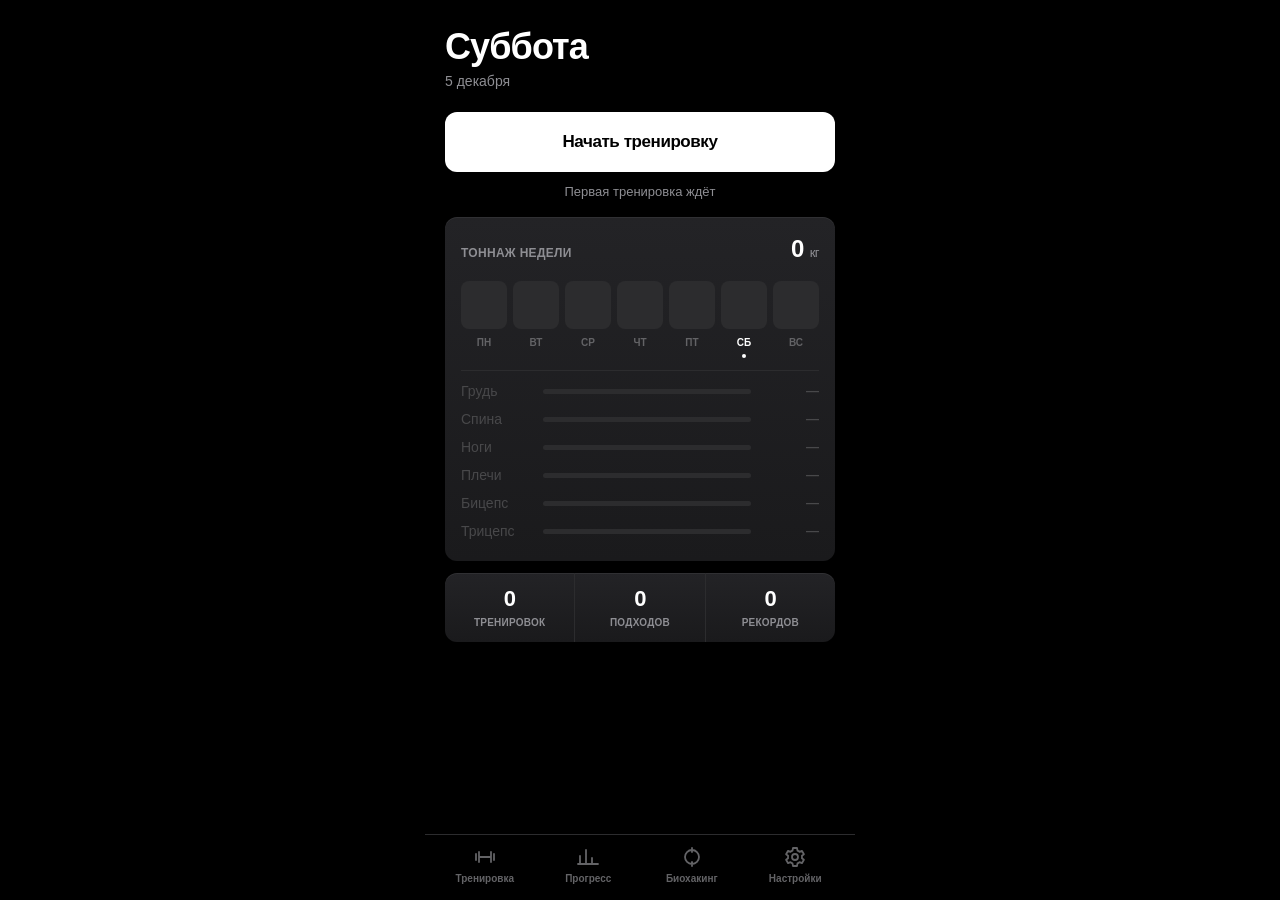
<file: index.html>
<!DOCTYPE html><html lang="ru"><head><meta charSet="utf-8"/><meta name="viewport" content="width=device-width, initial-scale=1, maximum-scale=1, user-scalable=no, viewport-fit=cover"/><link rel="stylesheet" href="/_next/static/chunks/0pn_3hjk8bzfx.css" data-precedence="next"/><link rel="preload" as="script" fetchPriority="low" href="/_next/static/chunks/10qk6v6416kh8.js"/><script src="/_next/static/chunks/07-hzktxqjvzd.js" async=""></script><script src="/_next/static/chunks/15qlryzbz13ew.js" async=""></script><script src="/_next/static/chunks/3rxl-jt3pdxgx.js" async=""></script><script src="/_next/static/chunks/turbopack-0y_016m7c4j46.js" async=""></script><script src="/_next/static/chunks/1s9h88prme0vz.js" async=""></script><script src="/_next/static/chunks/14mrh2-p_w84d.js" async=""></script><script src="/_next/static/chunks/3hiqxo70k6g8l.js" async=""></script><meta name="theme-color" content="#000000"/><title>FORGE</title><meta name="description" content="Дневник тренировок"/><meta name="mobile-web-app-capable" content="yes"/><meta name="apple-mobile-web-app-title" content="FORGE"/><meta name="apple-mobile-web-app-status-bar-style" content="black-translucent"/><link rel="icon" href="/favicon.ico?favicon.2vob68tjqpejf.ico" sizes="256x256" type="image/x-icon"/><script>try{if(localStorage.getItem("sb_mode")==="light")document.documentElement.dataset.theme="light"}catch(e){}</script><script src="/_next/static/chunks/0cz1d0mv5g_q7.js" noModule=""></script></head><body><div hidden=""><!--$--><!--/$--></div><div class="mx-auto flex h-dvh max-w-[430px] flex-col overflow-hidden"><div class="flex min-h-0 flex-1 flex-col"><main class="flex min-h-0 flex-1 flex-col px-5"><header class="pt-6"><h1 class="text-[36px] leading-tight font-bold tracking-tight">Суббота</h1><div class="mt-0.5 text-[14px] font-normal text-muted">15<!-- --> <!-- -->августа</div></header><div class="mt-5"><button class="w-full rounded-xl bg-cta py-[17px] text-[17px] font-semibold tracking-tight text-cta-ink">Начать тренировку</button><div class="mt-2.5 flex items-center justify-center gap-1.5 text-[13px] text-muted">Первая тренировка ждёт</div></div><section class="card mt-4 p-4"><div class="flex items-baseline justify-between"><div class="text-xs font-semibold tracking-wide text-muted uppercase">Тоннаж недели</div><div class="tnum text-2xl font-bold tracking-tight">0<!-- --> <span class="text-[13px] font-medium text-muted">кг</span></div></div><div class="mt-4 flex gap-1.5"><div class="flex-1 text-center"><div class="relative flex h-12 items-end justify-center overflow-hidden rounded-lg bg-surface2 pb-1"></div><div class="mt-1.5 text-[10px] font-semibold uppercase text-faint">Пн</div><div class="mx-auto mt-1 h-1 w-1 rounded-full bg-transparent"></div></div><div class="flex-1 text-center"><div class="relative flex h-12 items-end justify-center overflow-hidden rounded-lg bg-surface2 pb-1"></div><div class="mt-1.5 text-[10px] font-semibold uppercase text-faint">Вт</div><div class="mx-auto mt-1 h-1 w-1 rounded-full bg-transparent"></div></div><div class="flex-1 text-center"><div class="relative flex h-12 items-end justify-center overflow-hidden rounded-lg bg-surface2 pb-1"></div><div class="mt-1.5 text-[10px] font-semibold uppercase text-faint">Ср</div><div class="mx-auto mt-1 h-1 w-1 rounded-full bg-transparent"></div></div><div class="flex-1 text-center"><div class="relative flex h-12 items-end justify-center overflow-hidden rounded-lg bg-surface2 pb-1"></div><div class="mt-1.5 text-[10px] font-semibold uppercase text-faint">Чт</div><div class="mx-auto mt-1 h-1 w-1 rounded-full bg-transparent"></div></div><div class="flex-1 text-center"><div class="relative flex h-12 items-end justify-center overflow-hidden rounded-lg bg-surface2 pb-1"></div><div class="mt-1.5 text-[10px] font-semibold uppercase text-faint">Пт</div><div class="mx-auto mt-1 h-1 w-1 rounded-full bg-transparent"></div></div><div class="flex-1 text-center"><div class="relative flex h-12 items-end justify-center overflow-hidden rounded-lg bg-surface2 pb-1"></div><div class="mt-1.5 text-[10px] font-semibold uppercase text-ink">Сб</div><div class="mx-auto mt-1 h-1 w-1 rounded-full bg-ink"></div></div><div class="flex-1 text-center"><div class="relative flex h-12 items-end justify-center overflow-hidden rounded-lg bg-surface2 pb-1"></div><div class="mt-1.5 text-[10px] font-semibold uppercase text-faint">Вс</div><div class="mx-auto mt-1 h-1 w-1 rounded-full bg-transparent"></div></div></div><div class="mt-3 flex flex-col border-t border-separator pt-1.5"><div class=""><div class="flex items-center gap-3 py-1"><div class="w-[70px] text-sm font-medium text-disabled">Грудь</div><div class="h-[5px] flex-1 overflow-hidden rounded-full bg-surface2"></div><div class="tnum w-14 text-right text-[13px] font-semibold text-disabled">—</div></div></div><div class=""><div class="flex items-center gap-3 py-1"><div class="w-[70px] text-sm font-medium text-disabled">Спина</div><div class="h-[5px] flex-1 overflow-hidden rounded-full bg-surface2"></div><div class="tnum w-14 text-right text-[13px] font-semibold text-disabled">—</div></div></div><div class=""><div class="flex items-center gap-3 py-1"><div class="w-[70px] text-sm font-medium text-disabled">Ноги</div><div class="h-[5px] flex-1 overflow-hidden rounded-full bg-surface2"></div><div class="tnum w-14 text-right text-[13px] font-semibold text-disabled">—</div></div></div><div class=""><div class="flex items-center gap-3 py-1"><div class="w-[70px] text-sm font-medium text-disabled">Плечи</div><div class="h-[5px] flex-1 overflow-hidden rounded-full bg-surface2"></div><div class="tnum w-14 text-right text-[13px] font-semibold text-disabled">—</div></div></div><div class=""><div class="flex items-center gap-3 py-1"><div class="w-[70px] text-sm font-medium text-disabled">Бицепс</div><div class="h-[5px] flex-1 overflow-hidden rounded-full bg-surface2"></div><div class="tnum w-14 text-right text-[13px] font-semibold text-disabled">—</div></div></div><div class=""><div class="flex items-center gap-3 py-1"><div class="w-[70px] text-sm font-medium text-disabled">Трицепс</div><div class="h-[5px] flex-1 overflow-hidden rounded-full bg-surface2"></div><div class="tnum w-14 text-right text-[13px] font-semibold text-disabled">—</div></div></div></div></section><section class="card mt-3 flex divide-x divide-separator p-0"><div class="flex-1 py-3 text-center"><div class="tnum text-[22px] leading-tight font-bold tracking-tight">0</div><div class="mt-0.5 text-[10px] font-semibold tracking-wide text-muted uppercase">Тренировок</div></div><div class="flex-1 py-3 text-center"><div class="tnum text-[22px] leading-tight font-bold tracking-tight">0</div><div class="mt-0.5 text-[10px] font-semibold tracking-wide text-muted uppercase">Подходов</div></div><div class="flex-1 py-3 text-center"><div class="tnum text-[22px] leading-tight font-bold tracking-tight">0</div><div class="mt-0.5 text-[10px] font-semibold tracking-wide text-muted uppercase">Рекордов</div></div></section><div class="flex-1"></div></main><!--$--><!--/$--></div><nav class="flex border-t border-separator bg-bg/95 px-2 pt-2.5 pb-[calc(14px+env(safe-area-inset-bottom))] backdrop-blur-xl"><a class="flex flex-1 flex-col items-center gap-0.5 text-[10px] font-semibold text-ink" href="/"><span class="h-6 w-6"><svg fill="none" stroke="currentColor" stroke-width="1.8" viewBox="0 0 24 24"><path d="M6 7v10M18 7v10M3 9v6M21 9v6M6 12h12" stroke-linecap="round"></path></svg></span>Тренировка</a><a class="flex flex-1 flex-col items-center gap-0.5 text-[10px] font-semibold text-faint" href="/progress"><span class="h-6 w-6"><svg fill="none" stroke="currentColor" stroke-width="1.8" viewBox="0 0 24 24"><path d="M4 19V11M10 19V5M16 19v-6M22 19H2" stroke-linecap="round"></path></svg></span>Прогресс</a><a class="flex flex-1 flex-col items-center gap-0.5 text-[10px] font-semibold text-faint" href="/biohacking"><span class="h-6 w-6"><svg fill="none" stroke="currentColor" stroke-width="1.8" viewBox="0 0 24 24"><path d="M12 3v4M12 17v4M5 12a7 7 0 0 1 14 0 7 7 0 0 1-14 0Z" stroke-linecap="round"></path></svg></span>Биохакинг</a><a class="flex flex-1 flex-col items-center gap-0.5 text-[10px] font-semibold text-faint" href="/settings"><span class="h-6 w-6"><svg fill="none" stroke="currentColor" stroke-width="1.8" viewBox="0 0 24 24"><circle cx="12" cy="12" r="3"></circle><path d="M19 12a7 7 0 0 0-.1-1.2l2-1.5-2-3.5-2.4 1a7 7 0 0 0-2-1.2L14 3h-4l-.5 2.6a7 7 0 0 0-2 1.2l-2.4-1-2 3.5 2 1.5A7 7 0 0 0 5 12c0 .4 0 .8.1 1.2l-2 1.5 2 3.5 2.4-1a7 7 0 0 0 2 1.2L10 21h4l.5-2.6a7 7 0 0 0 2-1.2l2.4 1 2-3.5-2-1.5c.06-.4.1-.8.1-1.2Z" stroke-linecap="round" stroke-linejoin="round"></path></svg></span>Настройки</a></nav></div><script src="/_next/static/chunks/10qk6v6416kh8.js" id="_R_" async=""></script><script>(self.__next_f=self.__next_f||[]).push([0])</script><script>self.__next_f.push([1,"1:\"$Sreact.fragment\"\n2:I[39756,[\"/_next/static/chunks/1s9h88prme0vz.js\",\"/_next/static/chunks/14mrh2-p_w84d.js\"],\"default\"]\n3:I[37457,[\"/_next/static/chunks/1s9h88prme0vz.js\",\"/_next/static/chunks/14mrh2-p_w84d.js\"],\"default\"]\n4:I[16632,[\"/_next/static/chunks/1s9h88prme0vz.js\",\"/_next/static/chunks/14mrh2-p_w84d.js\"],\"default\"]\n5:I[47257,[\"/_next/static/chunks/1s9h88prme0vz.js\",\"/_next/static/chunks/14mrh2-p_w84d.js\"],\"ClientPageRoot\"]\n6:I[52683,[\"/_next/static/chunks/1s9h88prme0vz.js\",\"/_next/static/chunks/14mrh2-p_w84d.js\",\"/_next/static/chunks/3hiqxo70k6g8l.js\"],\"default\"]\n9:I[97367,[\"/_next/static/chunks/1s9h88prme0vz.js\",\"/_next/static/chunks/14mrh2-p_w84d.js\"],\"OutletBoundary\"]\na:\"$Sreact.suspense\"\nc:I[97367,[\"/_next/static/chunks/1s9h88prme0vz.js\",\"/_next/static/chunks/14mrh2-p_w84d.js\"],\"ViewportBoundary\"]\ne:I[97367,[\"/_next/static/chunks/1s9h88prme0vz.js\",\"/_next/static/chunks/14mrh2-p_w84d.js\"],\"MetadataBoundary\"]\n10:I[68027,[\"/_next/static/chunks/1s9h88prme0vz.js\",\"/_next/static/chunks/14mrh2-p_w84d.js\"],\"default\",1]\n:HL[\"/_next/static/chunks/0pn_3hjk8bzfx.css\",\"style\"]\n"])</script><script>self.__next_f.push([1,"0:{\"P\":null,\"c\":[\"\",\"\"],\"q\":\"\",\"i\":false,\"f\":[[[\"\",{\"children\":[\"__PAGE__\",{}]},\"$undefined\",\"$undefined\",16],[[\"$\",\"$1\",\"c\",{\"children\":[[[\"$\",\"link\",\"0\",{\"rel\":\"stylesheet\",\"href\":\"/_next/static/chunks/0pn_3hjk8bzfx.css\",\"precedence\":\"next\",\"crossOrigin\":\"$undefined\",\"nonce\":\"$undefined\"}],[\"$\",\"script\",\"script-0\",{\"src\":\"/_next/static/chunks/1s9h88prme0vz.js\",\"async\":true,\"nonce\":\"$undefined\"}],[\"$\",\"script\",\"script-1\",{\"src\":\"/_next/static/chunks/14mrh2-p_w84d.js\",\"async\":true,\"nonce\":\"$undefined\"}]],[\"$\",\"html\",null,{\"lang\":\"ru\",\"suppressHydrationWarning\":true,\"children\":[[\"$\",\"head\",null,{\"children\":[\"$\",\"script\",null,{\"dangerouslySetInnerHTML\":{\"__html\":\"try{if(localStorage.getItem(\\\"sb_mode\\\")===\\\"light\\\")document.documentElement.dataset.theme=\\\"light\\\"}catch(e){}\"}}]}],[\"$\",\"body\",null,{\"children\":[\"$\",\"div\",null,{\"className\":\"mx-auto flex h-dvh max-w-[430px] flex-col overflow-hidden\",\"children\":[[\"$\",\"div\",null,{\"className\":\"flex min-h-0 flex-1 flex-col\",\"children\":[\"$\",\"$L2\",null,{\"parallelRouterKey\":\"children\",\"error\":\"$undefined\",\"errorStyles\":\"$undefined\",\"errorScripts\":\"$undefined\",\"template\":[\"$\",\"$L3\",null,{}],\"templateStyles\":\"$undefined\",\"templateScripts\":\"$undefined\",\"notFound\":[[[\"$\",\"title\",null,{\"children\":\"404: This page could not be found.\"}],[\"$\",\"div\",null,{\"style\":{\"fontFamily\":\"system-ui,\\\"Segoe UI\\\",Roboto,Helvetica,Arial,sans-serif,\\\"Apple Color Emoji\\\",\\\"Segoe UI Emoji\\\"\",\"height\":\"100vh\",\"textAlign\":\"center\",\"display\":\"flex\",\"flexDirection\":\"column\",\"alignItems\":\"center\",\"justifyContent\":\"center\"},\"children\":[\"$\",\"div\",null,{\"children\":[[\"$\",\"style\",null,{\"dangerouslySetInnerHTML\":{\"__html\":\"body{color:#000;background:#fff;margin:0}.next-error-h1{border-right:1px solid rgba(0,0,0,.3)}@media (prefers-color-scheme:dark){body{color:#fff;background:#000}.next-error-h1{border-right:1px solid rgba(255,255,255,.3)}}\"}}],[\"$\",\"h1\",null,{\"className\":\"next-error-h1\",\"style\":{\"display\":\"inline-block\",\"margin\":\"0 20px 0 0\",\"padding\":\"0 23px 0 0\",\"fontSize\":24,\"fontWeight\":500,\"verticalAlign\":\"top\",\"lineHeight\":\"49px\"},\"children\":404}],[\"$\",\"div\",null,{\"style\":{\"display\":\"inline-block\"},\"children\":[\"$\",\"h2\",null,{\"style\":{\"fontSize\":14,\"fontWeight\":400,\"lineHeight\":\"49px\",\"margin\":0},\"children\":\"This page could not be found.\"}]}]]}]}]],[]],\"forbidden\":\"$undefined\",\"unauthorized\":\"$undefined\"}]}],[\"$\",\"$L4\",null,{}]]}]}]]}]]}],{\"children\":[[\"$\",\"$1\",\"c\",{\"children\":[[\"$\",\"$L5\",null,{\"Component\":\"$6\",\"serverProvidedParams\":{\"searchParams\":{},\"params\":{},\"promises\":[\"$@7\",\"$@8\"]}}],[[\"$\",\"script\",\"script-0\",{\"src\":\"/_next/static/chunks/3hiqxo70k6g8l.js\",\"async\":true,\"nonce\":\"$undefined\"}]],[\"$\",\"$L9\",null,{\"children\":[\"$\",\"$a\",null,{\"name\":\"Next.MetadataOutlet\",\"children\":\"$@b\"}]}]]}],{},null,false,null]},null,false,null],[\"$\",\"$1\",\"h\",{\"children\":[null,[\"$\",\"$Lc\",null,{\"children\":\"$Ld\"}],[\"$\",\"div\",null,{\"hidden\":true,\"children\":[\"$\",\"$Le\",null,{\"children\":[\"$\",\"$a\",null,{\"name\":\"Next.Metadata\",\"children\":\"$Lf\"}]}]}],null]}],false]],\"m\":\"$undefined\",\"G\":[\"$10\",[[\"$\",\"link\",\"0\",{\"rel\":\"stylesheet\",\"href\":\"/_next/static/chunks/0pn_3hjk8bzfx.css\",\"precedence\":\"next\",\"crossOrigin\":\"$undefined\",\"nonce\":\"$undefined\"}]]],\"S\":true,\"h\":null,\"s\":\"$undefined\",\"l\":\"$undefined\",\"p\":\"$undefined\",\"d\":\"$undefined\",\"b\":\"jeTdRKGWws3iODqvP2hFy\"}\n"])</script><script>self.__next_f.push([1,"7:{}\n8:\"$0:f:0:1:1:children:0:props:children:0:props:serverProvidedParams:params\"\n"])</script><script>self.__next_f.push([1,"d:[[\"$\",\"meta\",\"0\",{\"charSet\":\"utf-8\"}],[\"$\",\"meta\",\"1\",{\"name\":\"viewport\",\"content\":\"width=device-width, initial-scale=1, maximum-scale=1, user-scalable=no, viewport-fit=cover\"}],[\"$\",\"meta\",\"2\",{\"name\":\"theme-color\",\"content\":\"#000000\"}]]\n"])</script><script>self.__next_f.push([1,"11:I[27201,[\"/_next/static/chunks/1s9h88prme0vz.js\",\"/_next/static/chunks/14mrh2-p_w84d.js\"],\"IconMark\"]\nb:null\nf:[[\"$\",\"title\",\"0\",{\"children\":\"FORGE\"}],[\"$\",\"meta\",\"1\",{\"name\":\"description\",\"content\":\"Дневник тренировок\"}],[\"$\",\"meta\",\"2\",{\"name\":\"mobile-web-app-capable\",\"content\":\"yes\"}],[\"$\",\"meta\",\"3\",{\"name\":\"apple-mobile-web-app-title\",\"content\":\"FORGE\"}],[\"$\",\"meta\",\"4\",{\"name\":\"apple-mobile-web-app-status-bar-style\",\"content\":\"black-translucent\"}],[\"$\",\"link\",\"5\",{\"rel\":\"icon\",\"href\":\"/favicon.ico?favicon.2vob68tjqpejf.ico\",\"sizes\":\"256x256\",\"type\":\"image/x-icon\"}],[\"$\",\"$L11\",\"6\",{}]]\n"])</script></body></html>
</file>
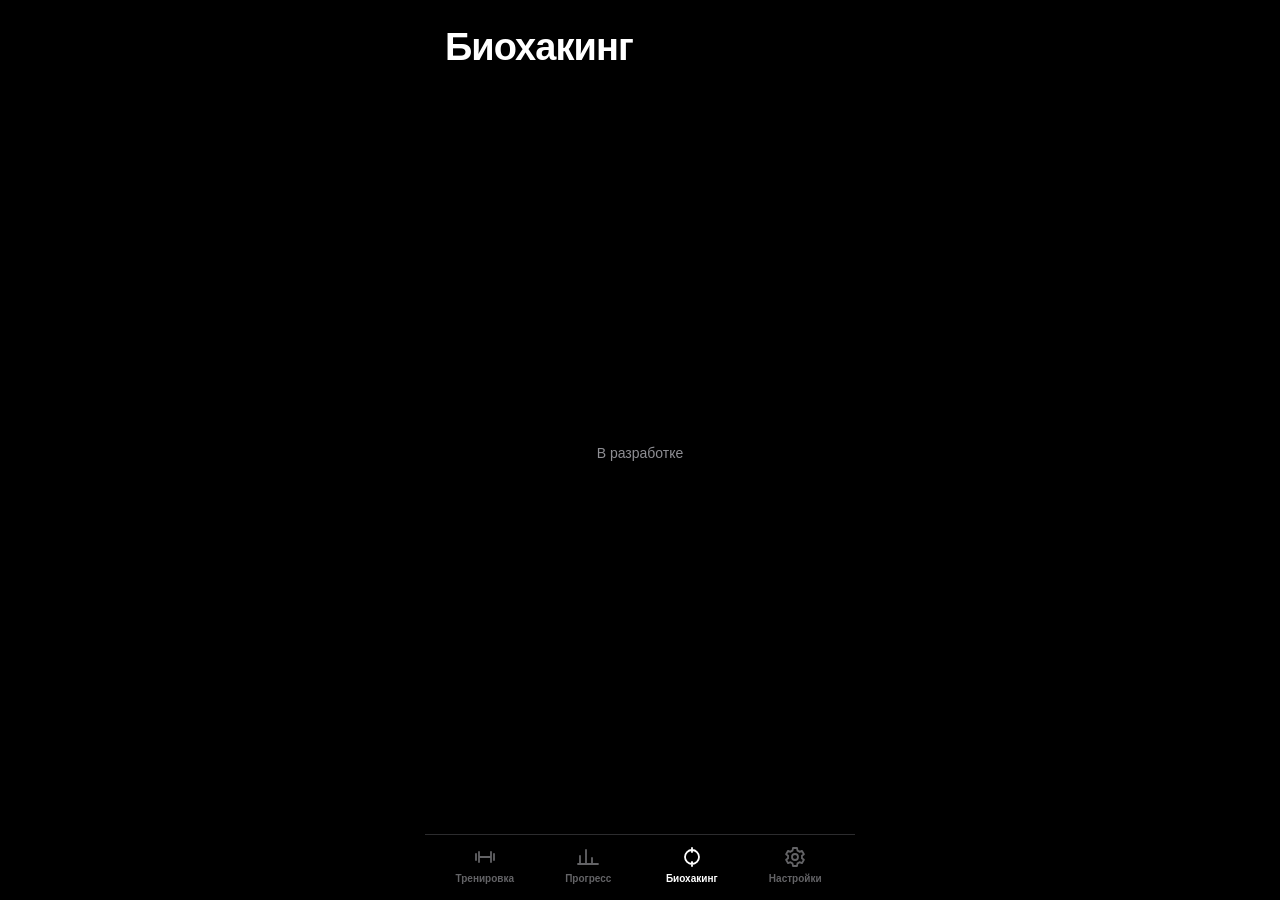
<file: biohacking.html>
<!DOCTYPE html><html lang="ru"><head><meta charSet="utf-8"/><meta name="viewport" content="width=device-width, initial-scale=1, maximum-scale=1, user-scalable=no, viewport-fit=cover"/><link rel="stylesheet" href="/_next/static/chunks/0pn_3hjk8bzfx.css" data-precedence="next"/><link rel="preload" as="script" fetchPriority="low" href="/_next/static/chunks/10qk6v6416kh8.js"/><script src="/_next/static/chunks/07-hzktxqjvzd.js" async=""></script><script src="/_next/static/chunks/15qlryzbz13ew.js" async=""></script><script src="/_next/static/chunks/3rxl-jt3pdxgx.js" async=""></script><script src="/_next/static/chunks/turbopack-0y_016m7c4j46.js" async=""></script><script src="/_next/static/chunks/1s9h88prme0vz.js" async=""></script><script src="/_next/static/chunks/14mrh2-p_w84d.js" async=""></script><meta name="theme-color" content="#000000"/><title>FORGE</title><meta name="description" content="Дневник тренировок"/><meta name="mobile-web-app-capable" content="yes"/><meta name="apple-mobile-web-app-title" content="FORGE"/><meta name="apple-mobile-web-app-status-bar-style" content="black-translucent"/><link rel="icon" href="/favicon.ico?favicon.2vob68tjqpejf.ico" sizes="256x256" type="image/x-icon"/><script>try{if(localStorage.getItem("sb_mode")==="light")document.documentElement.dataset.theme="light"}catch(e){}</script><script src="/_next/static/chunks/0cz1d0mv5g_q7.js" noModule=""></script></head><body><div hidden=""><!--$--><!--/$--></div><div class="mx-auto flex h-dvh max-w-[430px] flex-col overflow-hidden"><div class="flex min-h-0 flex-1 flex-col"><main class="flex min-h-0 flex-1 flex-col px-5"><header class="pt-6"><h1 class="text-[38px] leading-tight font-bold tracking-tight">Биохакинг</h1></header><div class="flex flex-1 items-center justify-center text-sm text-muted">В разработке</div></main><!--$--><!--/$--></div><nav class="flex border-t border-separator bg-bg/95 px-2 pt-2.5 pb-[calc(14px+env(safe-area-inset-bottom))] backdrop-blur-xl"><a class="flex flex-1 flex-col items-center gap-0.5 text-[10px] font-semibold text-faint" href="/"><span class="h-6 w-6"><svg fill="none" stroke="currentColor" stroke-width="1.8" viewBox="0 0 24 24"><path d="M6 7v10M18 7v10M3 9v6M21 9v6M6 12h12" stroke-linecap="round"></path></svg></span>Тренировка</a><a class="flex flex-1 flex-col items-center gap-0.5 text-[10px] font-semibold text-faint" href="/progress"><span class="h-6 w-6"><svg fill="none" stroke="currentColor" stroke-width="1.8" viewBox="0 0 24 24"><path d="M4 19V11M10 19V5M16 19v-6M22 19H2" stroke-linecap="round"></path></svg></span>Прогресс</a><a class="flex flex-1 flex-col items-center gap-0.5 text-[10px] font-semibold text-ink" href="/biohacking"><span class="h-6 w-6"><svg fill="none" stroke="currentColor" stroke-width="1.8" viewBox="0 0 24 24"><path d="M12 3v4M12 17v4M5 12a7 7 0 0 1 14 0 7 7 0 0 1-14 0Z" stroke-linecap="round"></path></svg></span>Биохакинг</a><a class="flex flex-1 flex-col items-center gap-0.5 text-[10px] font-semibold text-faint" href="/settings"><span class="h-6 w-6"><svg fill="none" stroke="currentColor" stroke-width="1.8" viewBox="0 0 24 24"><circle cx="12" cy="12" r="3"></circle><path d="M19 12a7 7 0 0 0-.1-1.2l2-1.5-2-3.5-2.4 1a7 7 0 0 0-2-1.2L14 3h-4l-.5 2.6a7 7 0 0 0-2 1.2l-2.4-1-2 3.5 2 1.5A7 7 0 0 0 5 12c0 .4 0 .8.1 1.2l-2 1.5 2 3.5 2.4-1a7 7 0 0 0 2 1.2L10 21h4l.5-2.6a7 7 0 0 0 2-1.2l2.4 1 2-3.5-2-1.5c.06-.4.1-.8.1-1.2Z" stroke-linecap="round" stroke-linejoin="round"></path></svg></span>Настройки</a></nav></div><script src="/_next/static/chunks/10qk6v6416kh8.js" id="_R_" async=""></script><script>(self.__next_f=self.__next_f||[]).push([0])</script><script>self.__next_f.push([1,"1:\"$Sreact.fragment\"\n2:I[39756,[\"/_next/static/chunks/1s9h88prme0vz.js\",\"/_next/static/chunks/14mrh2-p_w84d.js\"],\"default\"]\n3:I[37457,[\"/_next/static/chunks/1s9h88prme0vz.js\",\"/_next/static/chunks/14mrh2-p_w84d.js\"],\"default\"]\n4:I[16632,[\"/_next/static/chunks/1s9h88prme0vz.js\",\"/_next/static/chunks/14mrh2-p_w84d.js\"],\"default\"]\n5:I[97367,[\"/_next/static/chunks/1s9h88prme0vz.js\",\"/_next/static/chunks/14mrh2-p_w84d.js\"],\"OutletBoundary\"]\n6:\"$Sreact.suspense\"\n9:I[97367,[\"/_next/static/chunks/1s9h88prme0vz.js\",\"/_next/static/chunks/14mrh2-p_w84d.js\"],\"ViewportBoundary\"]\nb:I[97367,[\"/_next/static/chunks/1s9h88prme0vz.js\",\"/_next/static/chunks/14mrh2-p_w84d.js\"],\"MetadataBoundary\"]\nd:I[68027,[\"/_next/static/chunks/1s9h88prme0vz.js\",\"/_next/static/chunks/14mrh2-p_w84d.js\"],\"default\",1]\n:HL[\"/_next/static/chunks/0pn_3hjk8bzfx.css\",\"style\"]\n"])</script><script>self.__next_f.push([1,"0:{\"P\":null,\"c\":[\"\",\"biohacking\"],\"q\":\"\",\"i\":false,\"f\":[[[\"\",{\"children\":[\"biohacking\",{\"children\":[\"__PAGE__\",{}]}]},\"$undefined\",\"$undefined\",16],[[\"$\",\"$1\",\"c\",{\"children\":[[[\"$\",\"link\",\"0\",{\"rel\":\"stylesheet\",\"href\":\"/_next/static/chunks/0pn_3hjk8bzfx.css\",\"precedence\":\"next\",\"crossOrigin\":\"$undefined\",\"nonce\":\"$undefined\"}],[\"$\",\"script\",\"script-0\",{\"src\":\"/_next/static/chunks/1s9h88prme0vz.js\",\"async\":true,\"nonce\":\"$undefined\"}],[\"$\",\"script\",\"script-1\",{\"src\":\"/_next/static/chunks/14mrh2-p_w84d.js\",\"async\":true,\"nonce\":\"$undefined\"}]],[\"$\",\"html\",null,{\"lang\":\"ru\",\"suppressHydrationWarning\":true,\"children\":[[\"$\",\"head\",null,{\"children\":[\"$\",\"script\",null,{\"dangerouslySetInnerHTML\":{\"__html\":\"try{if(localStorage.getItem(\\\"sb_mode\\\")===\\\"light\\\")document.documentElement.dataset.theme=\\\"light\\\"}catch(e){}\"}}]}],[\"$\",\"body\",null,{\"children\":[\"$\",\"div\",null,{\"className\":\"mx-auto flex h-dvh max-w-[430px] flex-col overflow-hidden\",\"children\":[[\"$\",\"div\",null,{\"className\":\"flex min-h-0 flex-1 flex-col\",\"children\":[\"$\",\"$L2\",null,{\"parallelRouterKey\":\"children\",\"error\":\"$undefined\",\"errorStyles\":\"$undefined\",\"errorScripts\":\"$undefined\",\"template\":[\"$\",\"$L3\",null,{}],\"templateStyles\":\"$undefined\",\"templateScripts\":\"$undefined\",\"notFound\":[[[\"$\",\"title\",null,{\"children\":\"404: This page could not be found.\"}],[\"$\",\"div\",null,{\"style\":{\"fontFamily\":\"system-ui,\\\"Segoe UI\\\",Roboto,Helvetica,Arial,sans-serif,\\\"Apple Color Emoji\\\",\\\"Segoe UI Emoji\\\"\",\"height\":\"100vh\",\"textAlign\":\"center\",\"display\":\"flex\",\"flexDirection\":\"column\",\"alignItems\":\"center\",\"justifyContent\":\"center\"},\"children\":[\"$\",\"div\",null,{\"children\":[[\"$\",\"style\",null,{\"dangerouslySetInnerHTML\":{\"__html\":\"body{color:#000;background:#fff;margin:0}.next-error-h1{border-right:1px solid rgba(0,0,0,.3)}@media (prefers-color-scheme:dark){body{color:#fff;background:#000}.next-error-h1{border-right:1px solid rgba(255,255,255,.3)}}\"}}],[\"$\",\"h1\",null,{\"className\":\"next-error-h1\",\"style\":{\"display\":\"inline-block\",\"margin\":\"0 20px 0 0\",\"padding\":\"0 23px 0 0\",\"fontSize\":24,\"fontWeight\":500,\"verticalAlign\":\"top\",\"lineHeight\":\"49px\"},\"children\":404}],[\"$\",\"div\",null,{\"style\":{\"display\":\"inline-block\"},\"children\":[\"$\",\"h2\",null,{\"style\":{\"fontSize\":14,\"fontWeight\":400,\"lineHeight\":\"49px\",\"margin\":0},\"children\":\"This page could not be found.\"}]}]]}]}]],[]],\"forbidden\":\"$undefined\",\"unauthorized\":\"$undefined\"}]}],[\"$\",\"$L4\",null,{}]]}]}]]}]]}],{\"children\":[[\"$\",\"$1\",\"c\",{\"children\":[null,[\"$\",\"$L2\",null,{\"parallelRouterKey\":\"children\",\"error\":\"$undefined\",\"errorStyles\":\"$undefined\",\"errorScripts\":\"$undefined\",\"template\":[\"$\",\"$L3\",null,{}],\"templateStyles\":\"$undefined\",\"templateScripts\":\"$undefined\",\"notFound\":\"$undefined\",\"forbidden\":\"$undefined\",\"unauthorized\":\"$undefined\"}]]}],{\"children\":[[\"$\",\"$1\",\"c\",{\"children\":[[\"$\",\"main\",null,{\"className\":\"flex min-h-0 flex-1 flex-col px-5\",\"children\":[[\"$\",\"header\",null,{\"className\":\"pt-6\",\"children\":[\"$\",\"h1\",null,{\"className\":\"text-[38px] leading-tight font-bold tracking-tight\",\"children\":\"Биохакинг\"}]}],[\"$\",\"div\",null,{\"className\":\"flex flex-1 items-center justify-center text-sm text-muted\",\"children\":\"В разработке\"}]]}],null,[\"$\",\"$L5\",null,{\"children\":[\"$\",\"$6\",null,{\"name\":\"Next.MetadataOutlet\",\"children\":\"$@7\"}]}]]}],{},null,false,null]},null,false,\"$@8\"]},null,false,null],[\"$\",\"$1\",\"h\",{\"children\":[null,[\"$\",\"$L9\",null,{\"children\":\"$La\"}],[\"$\",\"div\",null,{\"hidden\":true,\"children\":[\"$\",\"$Lb\",null,{\"children\":[\"$\",\"$6\",null,{\"name\":\"Next.Metadata\",\"children\":\"$Lc\"}]}]}],null]}],false]],\"m\":\"$undefined\",\"G\":[\"$d\",[[\"$\",\"link\",\"0\",{\"rel\":\"stylesheet\",\"href\":\"/_next/static/chunks/0pn_3hjk8bzfx.css\",\"precedence\":\"next\",\"crossOrigin\":\"$undefined\",\"nonce\":\"$undefined\"}]]],\"S\":true,\"h\":null,\"s\":\"$undefined\",\"l\":\"$undefined\",\"p\":\"$undefined\",\"d\":\"$undefined\",\"b\":\"jeTdRKGWws3iODqvP2hFy\"}\n"])</script><script>self.__next_f.push([1,"e:[]\n8:\"$We\"\n"])</script><script>self.__next_f.push([1,"a:[[\"$\",\"meta\",\"0\",{\"charSet\":\"utf-8\"}],[\"$\",\"meta\",\"1\",{\"name\":\"viewport\",\"content\":\"width=device-width, initial-scale=1, maximum-scale=1, user-scalable=no, viewport-fit=cover\"}],[\"$\",\"meta\",\"2\",{\"name\":\"theme-color\",\"content\":\"#000000\"}]]\n"])</script><script>self.__next_f.push([1,"f:I[27201,[\"/_next/static/chunks/1s9h88prme0vz.js\",\"/_next/static/chunks/14mrh2-p_w84d.js\"],\"IconMark\"]\n7:null\nc:[[\"$\",\"title\",\"0\",{\"children\":\"FORGE\"}],[\"$\",\"meta\",\"1\",{\"name\":\"description\",\"content\":\"Дневник тренировок\"}],[\"$\",\"meta\",\"2\",{\"name\":\"mobile-web-app-capable\",\"content\":\"yes\"}],[\"$\",\"meta\",\"3\",{\"name\":\"apple-mobile-web-app-title\",\"content\":\"FORGE\"}],[\"$\",\"meta\",\"4\",{\"name\":\"apple-mobile-web-app-status-bar-style\",\"content\":\"black-translucent\"}],[\"$\",\"link\",\"5\",{\"rel\":\"icon\",\"href\":\"/favicon.ico?favicon.2vob68tjqpejf.ico\",\"sizes\":\"256x256\",\"type\":\"image/x-icon\"}],[\"$\",\"$Lf\",\"6\",{}]]\n"])</script></body></html>
</file>
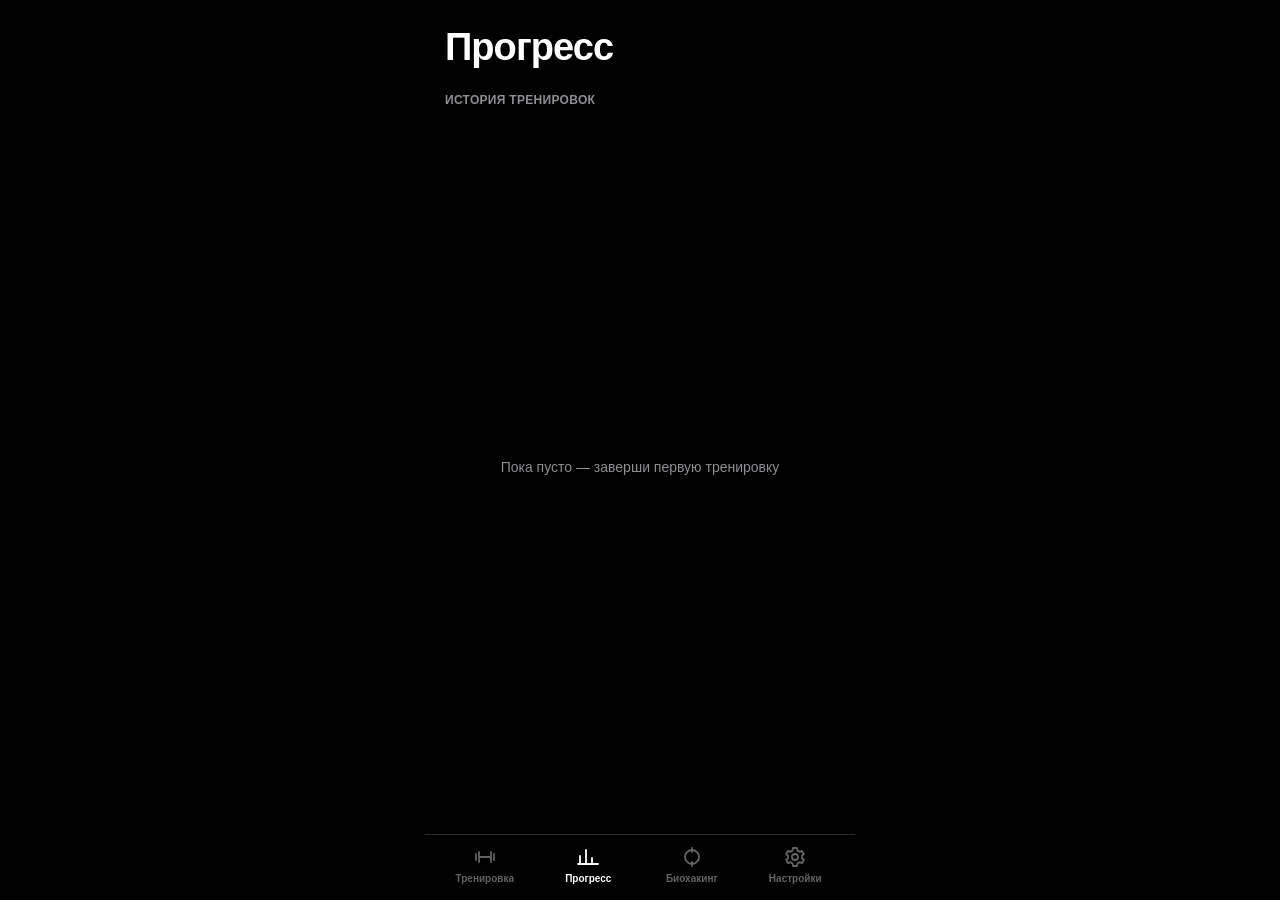
<file: progress.html>
<!DOCTYPE html><html lang="ru"><head><meta charSet="utf-8"/><meta name="viewport" content="width=device-width, initial-scale=1, maximum-scale=1, user-scalable=no, viewport-fit=cover"/><link rel="stylesheet" href="/_next/static/chunks/0pn_3hjk8bzfx.css" data-precedence="next"/><link rel="preload" as="script" fetchPriority="low" href="/_next/static/chunks/10qk6v6416kh8.js"/><script src="/_next/static/chunks/07-hzktxqjvzd.js" async=""></script><script src="/_next/static/chunks/15qlryzbz13ew.js" async=""></script><script src="/_next/static/chunks/3rxl-jt3pdxgx.js" async=""></script><script src="/_next/static/chunks/turbopack-0y_016m7c4j46.js" async=""></script><script src="/_next/static/chunks/1s9h88prme0vz.js" async=""></script><script src="/_next/static/chunks/14mrh2-p_w84d.js" async=""></script><script src="/_next/static/chunks/3glbxef3kie-y.js" async=""></script><meta name="theme-color" content="#000000"/><title>FORGE</title><meta name="description" content="Дневник тренировок"/><meta name="mobile-web-app-capable" content="yes"/><meta name="apple-mobile-web-app-title" content="FORGE"/><meta name="apple-mobile-web-app-status-bar-style" content="black-translucent"/><link rel="icon" href="/favicon.ico?favicon.2vob68tjqpejf.ico" sizes="256x256" type="image/x-icon"/><script>try{if(localStorage.getItem("sb_mode")==="light")document.documentElement.dataset.theme="light"}catch(e){}</script><script src="/_next/static/chunks/0cz1d0mv5g_q7.js" noModule=""></script></head><body><div hidden=""><!--$--><!--/$--></div><div class="mx-auto flex h-dvh max-w-[430px] flex-col overflow-hidden"><div class="flex min-h-0 flex-1 flex-col"><main class="flex min-h-0 flex-1 flex-col px-5"><header class="pt-6"><h1 class="text-[38px] leading-tight font-bold tracking-tight">Прогресс</h1></header><div class="mt-5 flex min-h-0 flex-1 flex-col gap-2 overflow-y-auto pb-4"><div class="text-xs font-semibold tracking-wide text-muted uppercase">История тренировок</div><div class="flex flex-1 items-center justify-center text-sm text-muted">Пока пусто — заверши первую тренировку</div></div></main><!--$--><!--/$--></div><nav class="flex border-t border-separator bg-bg/95 px-2 pt-2.5 pb-[calc(14px+env(safe-area-inset-bottom))] backdrop-blur-xl"><a class="flex flex-1 flex-col items-center gap-0.5 text-[10px] font-semibold text-faint" href="/"><span class="h-6 w-6"><svg fill="none" stroke="currentColor" stroke-width="1.8" viewBox="0 0 24 24"><path d="M6 7v10M18 7v10M3 9v6M21 9v6M6 12h12" stroke-linecap="round"></path></svg></span>Тренировка</a><a class="flex flex-1 flex-col items-center gap-0.5 text-[10px] font-semibold text-ink" href="/progress"><span class="h-6 w-6"><svg fill="none" stroke="currentColor" stroke-width="1.8" viewBox="0 0 24 24"><path d="M4 19V11M10 19V5M16 19v-6M22 19H2" stroke-linecap="round"></path></svg></span>Прогресс</a><a class="flex flex-1 flex-col items-center gap-0.5 text-[10px] font-semibold text-faint" href="/biohacking"><span class="h-6 w-6"><svg fill="none" stroke="currentColor" stroke-width="1.8" viewBox="0 0 24 24"><path d="M12 3v4M12 17v4M5 12a7 7 0 0 1 14 0 7 7 0 0 1-14 0Z" stroke-linecap="round"></path></svg></span>Биохакинг</a><a class="flex flex-1 flex-col items-center gap-0.5 text-[10px] font-semibold text-faint" href="/settings"><span class="h-6 w-6"><svg fill="none" stroke="currentColor" stroke-width="1.8" viewBox="0 0 24 24"><circle cx="12" cy="12" r="3"></circle><path d="M19 12a7 7 0 0 0-.1-1.2l2-1.5-2-3.5-2.4 1a7 7 0 0 0-2-1.2L14 3h-4l-.5 2.6a7 7 0 0 0-2 1.2l-2.4-1-2 3.5 2 1.5A7 7 0 0 0 5 12c0 .4 0 .8.1 1.2l-2 1.5 2 3.5 2.4-1a7 7 0 0 0 2 1.2L10 21h4l.5-2.6a7 7 0 0 0 2-1.2l2.4 1 2-3.5-2-1.5c.06-.4.1-.8.1-1.2Z" stroke-linecap="round" stroke-linejoin="round"></path></svg></span>Настройки</a></nav></div><script src="/_next/static/chunks/10qk6v6416kh8.js" id="_R_" async=""></script><script>(self.__next_f=self.__next_f||[]).push([0])</script><script>self.__next_f.push([1,"1:\"$Sreact.fragment\"\n2:I[39756,[\"/_next/static/chunks/1s9h88prme0vz.js\",\"/_next/static/chunks/14mrh2-p_w84d.js\"],\"default\"]\n3:I[37457,[\"/_next/static/chunks/1s9h88prme0vz.js\",\"/_next/static/chunks/14mrh2-p_w84d.js\"],\"default\"]\n4:I[16632,[\"/_next/static/chunks/1s9h88prme0vz.js\",\"/_next/static/chunks/14mrh2-p_w84d.js\"],\"default\"]\n5:I[47257,[\"/_next/static/chunks/1s9h88prme0vz.js\",\"/_next/static/chunks/14mrh2-p_w84d.js\"],\"ClientPageRoot\"]\n6:I[35198,[\"/_next/static/chunks/1s9h88prme0vz.js\",\"/_next/static/chunks/14mrh2-p_w84d.js\",\"/_next/static/chunks/3glbxef3kie-y.js\"],\"default\"]\n9:I[97367,[\"/_next/static/chunks/1s9h88prme0vz.js\",\"/_next/static/chunks/14mrh2-p_w84d.js\"],\"OutletBoundary\"]\na:\"$Sreact.suspense\"\nd:I[97367,[\"/_next/static/chunks/1s9h88prme0vz.js\",\"/_next/static/chunks/14mrh2-p_w84d.js\"],\"ViewportBoundary\"]\nf:I[97367,[\"/_next/static/chunks/1s9h88prme0vz.js\",\"/_next/static/chunks/14mrh2-p_w84d.js\"],\"MetadataBoundary\"]\n11:I[68027,[\"/_next/static/chunks/1s9h88prme0vz.js\",\"/_next/static/chunks/14mrh2-p_w84d.js\"],\"default\",1]\n:HL[\"/_next/static/chunks/0pn_3hjk8bzfx.css\",\"style\"]\n"])</script><script>self.__next_f.push([1,"0:{\"P\":null,\"c\":[\"\",\"progress\"],\"q\":\"\",\"i\":false,\"f\":[[[\"\",{\"children\":[\"progress\",{\"children\":[\"__PAGE__\",{}]}]},\"$undefined\",\"$undefined\",16],[[\"$\",\"$1\",\"c\",{\"children\":[[[\"$\",\"link\",\"0\",{\"rel\":\"stylesheet\",\"href\":\"/_next/static/chunks/0pn_3hjk8bzfx.css\",\"precedence\":\"next\",\"crossOrigin\":\"$undefined\",\"nonce\":\"$undefined\"}],[\"$\",\"script\",\"script-0\",{\"src\":\"/_next/static/chunks/1s9h88prme0vz.js\",\"async\":true,\"nonce\":\"$undefined\"}],[\"$\",\"script\",\"script-1\",{\"src\":\"/_next/static/chunks/14mrh2-p_w84d.js\",\"async\":true,\"nonce\":\"$undefined\"}]],[\"$\",\"html\",null,{\"lang\":\"ru\",\"suppressHydrationWarning\":true,\"children\":[[\"$\",\"head\",null,{\"children\":[\"$\",\"script\",null,{\"dangerouslySetInnerHTML\":{\"__html\":\"try{if(localStorage.getItem(\\\"sb_mode\\\")===\\\"light\\\")document.documentElement.dataset.theme=\\\"light\\\"}catch(e){}\"}}]}],[\"$\",\"body\",null,{\"children\":[\"$\",\"div\",null,{\"className\":\"mx-auto flex h-dvh max-w-[430px] flex-col overflow-hidden\",\"children\":[[\"$\",\"div\",null,{\"className\":\"flex min-h-0 flex-1 flex-col\",\"children\":[\"$\",\"$L2\",null,{\"parallelRouterKey\":\"children\",\"error\":\"$undefined\",\"errorStyles\":\"$undefined\",\"errorScripts\":\"$undefined\",\"template\":[\"$\",\"$L3\",null,{}],\"templateStyles\":\"$undefined\",\"templateScripts\":\"$undefined\",\"notFound\":[[[\"$\",\"title\",null,{\"children\":\"404: This page could not be found.\"}],[\"$\",\"div\",null,{\"style\":{\"fontFamily\":\"system-ui,\\\"Segoe UI\\\",Roboto,Helvetica,Arial,sans-serif,\\\"Apple Color Emoji\\\",\\\"Segoe UI Emoji\\\"\",\"height\":\"100vh\",\"textAlign\":\"center\",\"display\":\"flex\",\"flexDirection\":\"column\",\"alignItems\":\"center\",\"justifyContent\":\"center\"},\"children\":[\"$\",\"div\",null,{\"children\":[[\"$\",\"style\",null,{\"dangerouslySetInnerHTML\":{\"__html\":\"body{color:#000;background:#fff;margin:0}.next-error-h1{border-right:1px solid rgba(0,0,0,.3)}@media (prefers-color-scheme:dark){body{color:#fff;background:#000}.next-error-h1{border-right:1px solid rgba(255,255,255,.3)}}\"}}],[\"$\",\"h1\",null,{\"className\":\"next-error-h1\",\"style\":{\"display\":\"inline-block\",\"margin\":\"0 20px 0 0\",\"padding\":\"0 23px 0 0\",\"fontSize\":24,\"fontWeight\":500,\"verticalAlign\":\"top\",\"lineHeight\":\"49px\"},\"children\":404}],[\"$\",\"div\",null,{\"style\":{\"display\":\"inline-block\"},\"children\":[\"$\",\"h2\",null,{\"style\":{\"fontSize\":14,\"fontWeight\":400,\"lineHeight\":\"49px\",\"margin\":0},\"children\":\"This page could not be found.\"}]}]]}]}]],[]],\"forbidden\":\"$undefined\",\"unauthorized\":\"$undefined\"}]}],[\"$\",\"$L4\",null,{}]]}]}]]}]]}],{\"children\":[[\"$\",\"$1\",\"c\",{\"children\":[null,[\"$\",\"$L2\",null,{\"parallelRouterKey\":\"children\",\"error\":\"$undefined\",\"errorStyles\":\"$undefined\",\"errorScripts\":\"$undefined\",\"template\":[\"$\",\"$L3\",null,{}],\"templateStyles\":\"$undefined\",\"templateScripts\":\"$undefined\",\"notFound\":\"$undefined\",\"forbidden\":\"$undefined\",\"unauthorized\":\"$undefined\"}]]}],{\"children\":[[\"$\",\"$1\",\"c\",{\"children\":[[\"$\",\"$L5\",null,{\"Component\":\"$6\",\"serverProvidedParams\":{\"searchParams\":{},\"params\":{},\"promises\":[\"$@7\",\"$@8\"]}}],[[\"$\",\"script\",\"script-0\",{\"src\":\"/_next/static/chunks/3glbxef3kie-y.js\",\"async\":true,\"nonce\":\"$undefined\"}]],[\"$\",\"$L9\",null,{\"children\":[\"$\",\"$a\",null,{\"name\":\"Next.MetadataOutlet\",\"children\":\"$@b\"}]}]]}],{},null,false,null]},null,false,\"$@c\"]},null,false,null],[\"$\",\"$1\",\"h\",{\"children\":[null,[\"$\",\"$Ld\",null,{\"children\":\"$Le\"}],[\"$\",\"div\",null,{\"hidden\":true,\"children\":[\"$\",\"$Lf\",null,{\"children\":[\"$\",\"$a\",null,{\"name\":\"Next.Metadata\",\"children\":\"$L10\"}]}]}],null]}],false]],\"m\":\"$undefined\",\"G\":[\"$11\",[[\"$\",\"link\",\"0\",{\"rel\":\"stylesheet\",\"href\":\"/_next/static/chunks/0pn_3hjk8bzfx.css\",\"precedence\":\"next\",\"crossOrigin\":\"$undefined\",\"nonce\":\"$undefined\"}]]],\"S\":true,\"h\":null,\"s\":\"$undefined\",\"l\":\"$undefined\",\"p\":\"$undefined\",\"d\":\"$undefined\",\"b\":\"jeTdRKGWws3iODqvP2hFy\"}\n"])</script><script>self.__next_f.push([1,"12:[]\nc:\"$W12\"\n7:{}\n8:\"$0:f:0:1:1:children:1:children:0:props:children:0:props:serverProvidedParams:params\"\n"])</script><script>self.__next_f.push([1,"e:[[\"$\",\"meta\",\"0\",{\"charSet\":\"utf-8\"}],[\"$\",\"meta\",\"1\",{\"name\":\"viewport\",\"content\":\"width=device-width, initial-scale=1, maximum-scale=1, user-scalable=no, viewport-fit=cover\"}],[\"$\",\"meta\",\"2\",{\"name\":\"theme-color\",\"content\":\"#000000\"}]]\n"])</script><script>self.__next_f.push([1,"13:I[27201,[\"/_next/static/chunks/1s9h88prme0vz.js\",\"/_next/static/chunks/14mrh2-p_w84d.js\"],\"IconMark\"]\nb:null\n10:[[\"$\",\"title\",\"0\",{\"children\":\"FORGE\"}],[\"$\",\"meta\",\"1\",{\"name\":\"description\",\"content\":\"Дневник тренировок\"}],[\"$\",\"meta\",\"2\",{\"name\":\"mobile-web-app-capable\",\"content\":\"yes\"}],[\"$\",\"meta\",\"3\",{\"name\":\"apple-mobile-web-app-title\",\"content\":\"FORGE\"}],[\"$\",\"meta\",\"4\",{\"name\":\"apple-mobile-web-app-status-bar-style\",\"content\":\"black-translucent\"}],[\"$\",\"link\",\"5\",{\"rel\":\"icon\",\"href\":\"/favicon.ico?favicon.2vob68tjqpejf.ico\",\"sizes\":\"256x256\",\"type\":\"image/x-icon\"}],[\"$\",\"$L13\",\"6\",{}]]\n"])</script></body></html>
</file>
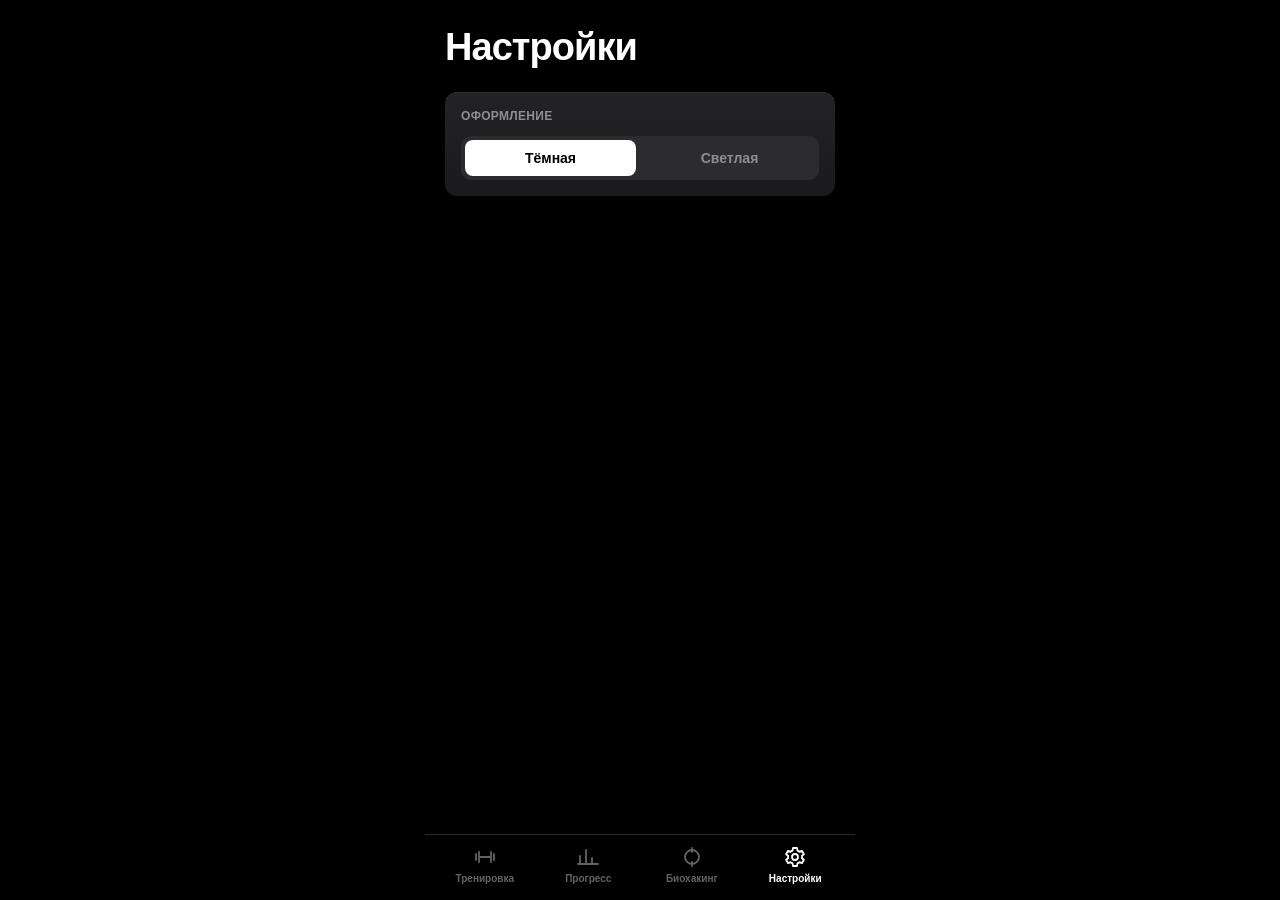
<file: settings.html>
<!DOCTYPE html><html lang="ru"><head><meta charSet="utf-8"/><meta name="viewport" content="width=device-width, initial-scale=1, maximum-scale=1, user-scalable=no, viewport-fit=cover"/><link rel="stylesheet" href="/_next/static/chunks/0pn_3hjk8bzfx.css" data-precedence="next"/><link rel="preload" as="script" fetchPriority="low" href="/_next/static/chunks/10qk6v6416kh8.js"/><script src="/_next/static/chunks/07-hzktxqjvzd.js" async=""></script><script src="/_next/static/chunks/15qlryzbz13ew.js" async=""></script><script src="/_next/static/chunks/3rxl-jt3pdxgx.js" async=""></script><script src="/_next/static/chunks/turbopack-0y_016m7c4j46.js" async=""></script><script src="/_next/static/chunks/1s9h88prme0vz.js" async=""></script><script src="/_next/static/chunks/14mrh2-p_w84d.js" async=""></script><script src="/_next/static/chunks/0-kxlliuw-yeo.js" async=""></script><meta name="theme-color" content="#000000"/><title>FORGE</title><meta name="description" content="Дневник тренировок"/><meta name="mobile-web-app-capable" content="yes"/><meta name="apple-mobile-web-app-title" content="FORGE"/><meta name="apple-mobile-web-app-status-bar-style" content="black-translucent"/><link rel="icon" href="/favicon.ico?favicon.2vob68tjqpejf.ico" sizes="256x256" type="image/x-icon"/><script>try{if(localStorage.getItem("sb_mode")==="light")document.documentElement.dataset.theme="light"}catch(e){}</script><script src="/_next/static/chunks/0cz1d0mv5g_q7.js" noModule=""></script></head><body><div hidden=""><!--$--><!--/$--></div><div class="mx-auto flex h-dvh max-w-[430px] flex-col overflow-hidden"><div class="flex min-h-0 flex-1 flex-col"><main class="flex min-h-0 flex-1 flex-col px-5"><header class="pt-6"><h1 class="text-[38px] leading-tight font-bold tracking-tight">Настройки</h1></header><section class="card mt-5 p-4"><div class="mb-3 text-xs font-semibold tracking-wide text-muted uppercase">Оформление</div><div class="flex gap-2 rounded-[10px] bg-surface2 p-1"><button class="flex-1 rounded-lg py-2 text-sm font-semibold transition-colors bg-cta text-cta-ink">Тёмная</button><button class="flex-1 rounded-lg py-2 text-sm font-semibold transition-colors text-muted">Светлая</button></div></section></main><!--$--><!--/$--></div><nav class="flex border-t border-separator bg-bg/95 px-2 pt-2.5 pb-[calc(14px+env(safe-area-inset-bottom))] backdrop-blur-xl"><a class="flex flex-1 flex-col items-center gap-0.5 text-[10px] font-semibold text-faint" href="/"><span class="h-6 w-6"><svg fill="none" stroke="currentColor" stroke-width="1.8" viewBox="0 0 24 24"><path d="M6 7v10M18 7v10M3 9v6M21 9v6M6 12h12" stroke-linecap="round"></path></svg></span>Тренировка</a><a class="flex flex-1 flex-col items-center gap-0.5 text-[10px] font-semibold text-faint" href="/progress"><span class="h-6 w-6"><svg fill="none" stroke="currentColor" stroke-width="1.8" viewBox="0 0 24 24"><path d="M4 19V11M10 19V5M16 19v-6M22 19H2" stroke-linecap="round"></path></svg></span>Прогресс</a><a class="flex flex-1 flex-col items-center gap-0.5 text-[10px] font-semibold text-faint" href="/biohacking"><span class="h-6 w-6"><svg fill="none" stroke="currentColor" stroke-width="1.8" viewBox="0 0 24 24"><path d="M12 3v4M12 17v4M5 12a7 7 0 0 1 14 0 7 7 0 0 1-14 0Z" stroke-linecap="round"></path></svg></span>Биохакинг</a><a class="flex flex-1 flex-col items-center gap-0.5 text-[10px] font-semibold text-ink" href="/settings"><span class="h-6 w-6"><svg fill="none" stroke="currentColor" stroke-width="1.8" viewBox="0 0 24 24"><circle cx="12" cy="12" r="3"></circle><path d="M19 12a7 7 0 0 0-.1-1.2l2-1.5-2-3.5-2.4 1a7 7 0 0 0-2-1.2L14 3h-4l-.5 2.6a7 7 0 0 0-2 1.2l-2.4-1-2 3.5 2 1.5A7 7 0 0 0 5 12c0 .4 0 .8.1 1.2l-2 1.5 2 3.5 2.4-1a7 7 0 0 0 2 1.2L10 21h4l.5-2.6a7 7 0 0 0 2-1.2l2.4 1 2-3.5-2-1.5c.06-.4.1-.8.1-1.2Z" stroke-linecap="round" stroke-linejoin="round"></path></svg></span>Настройки</a></nav></div><script src="/_next/static/chunks/10qk6v6416kh8.js" id="_R_" async=""></script><script>(self.__next_f=self.__next_f||[]).push([0])</script><script>self.__next_f.push([1,"1:\"$Sreact.fragment\"\n2:I[39756,[\"/_next/static/chunks/1s9h88prme0vz.js\",\"/_next/static/chunks/14mrh2-p_w84d.js\"],\"default\"]\n3:I[37457,[\"/_next/static/chunks/1s9h88prme0vz.js\",\"/_next/static/chunks/14mrh2-p_w84d.js\"],\"default\"]\n4:I[16632,[\"/_next/static/chunks/1s9h88prme0vz.js\",\"/_next/static/chunks/14mrh2-p_w84d.js\"],\"default\"]\n5:I[47257,[\"/_next/static/chunks/1s9h88prme0vz.js\",\"/_next/static/chunks/14mrh2-p_w84d.js\"],\"ClientPageRoot\"]\n6:I[13399,[\"/_next/static/chunks/1s9h88prme0vz.js\",\"/_next/static/chunks/14mrh2-p_w84d.js\",\"/_next/static/chunks/0-kxlliuw-yeo.js\"],\"default\"]\n9:I[97367,[\"/_next/static/chunks/1s9h88prme0vz.js\",\"/_next/static/chunks/14mrh2-p_w84d.js\"],\"OutletBoundary\"]\na:\"$Sreact.suspense\"\nd:I[97367,[\"/_next/static/chunks/1s9h88prme0vz.js\",\"/_next/static/chunks/14mrh2-p_w84d.js\"],\"ViewportBoundary\"]\nf:I[97367,[\"/_next/static/chunks/1s9h88prme0vz.js\",\"/_next/static/chunks/14mrh2-p_w84d.js\"],\"MetadataBoundary\"]\n11:I[68027,[\"/_next/static/chunks/1s9h88prme0vz.js\",\"/_next/static/chunks/14mrh2-p_w84d.js\"],\"default\",1]\n:HL[\"/_next/static/chunks/0pn_3hjk8bzfx.css\",\"style\"]\n"])</script><script>self.__next_f.push([1,"0:{\"P\":null,\"c\":[\"\",\"settings\"],\"q\":\"\",\"i\":false,\"f\":[[[\"\",{\"children\":[\"settings\",{\"children\":[\"__PAGE__\",{}]}]},\"$undefined\",\"$undefined\",16],[[\"$\",\"$1\",\"c\",{\"children\":[[[\"$\",\"link\",\"0\",{\"rel\":\"stylesheet\",\"href\":\"/_next/static/chunks/0pn_3hjk8bzfx.css\",\"precedence\":\"next\",\"crossOrigin\":\"$undefined\",\"nonce\":\"$undefined\"}],[\"$\",\"script\",\"script-0\",{\"src\":\"/_next/static/chunks/1s9h88prme0vz.js\",\"async\":true,\"nonce\":\"$undefined\"}],[\"$\",\"script\",\"script-1\",{\"src\":\"/_next/static/chunks/14mrh2-p_w84d.js\",\"async\":true,\"nonce\":\"$undefined\"}]],[\"$\",\"html\",null,{\"lang\":\"ru\",\"suppressHydrationWarning\":true,\"children\":[[\"$\",\"head\",null,{\"children\":[\"$\",\"script\",null,{\"dangerouslySetInnerHTML\":{\"__html\":\"try{if(localStorage.getItem(\\\"sb_mode\\\")===\\\"light\\\")document.documentElement.dataset.theme=\\\"light\\\"}catch(e){}\"}}]}],[\"$\",\"body\",null,{\"children\":[\"$\",\"div\",null,{\"className\":\"mx-auto flex h-dvh max-w-[430px] flex-col overflow-hidden\",\"children\":[[\"$\",\"div\",null,{\"className\":\"flex min-h-0 flex-1 flex-col\",\"children\":[\"$\",\"$L2\",null,{\"parallelRouterKey\":\"children\",\"error\":\"$undefined\",\"errorStyles\":\"$undefined\",\"errorScripts\":\"$undefined\",\"template\":[\"$\",\"$L3\",null,{}],\"templateStyles\":\"$undefined\",\"templateScripts\":\"$undefined\",\"notFound\":[[[\"$\",\"title\",null,{\"children\":\"404: This page could not be found.\"}],[\"$\",\"div\",null,{\"style\":{\"fontFamily\":\"system-ui,\\\"Segoe UI\\\",Roboto,Helvetica,Arial,sans-serif,\\\"Apple Color Emoji\\\",\\\"Segoe UI Emoji\\\"\",\"height\":\"100vh\",\"textAlign\":\"center\",\"display\":\"flex\",\"flexDirection\":\"column\",\"alignItems\":\"center\",\"justifyContent\":\"center\"},\"children\":[\"$\",\"div\",null,{\"children\":[[\"$\",\"style\",null,{\"dangerouslySetInnerHTML\":{\"__html\":\"body{color:#000;background:#fff;margin:0}.next-error-h1{border-right:1px solid rgba(0,0,0,.3)}@media (prefers-color-scheme:dark){body{color:#fff;background:#000}.next-error-h1{border-right:1px solid rgba(255,255,255,.3)}}\"}}],[\"$\",\"h1\",null,{\"className\":\"next-error-h1\",\"style\":{\"display\":\"inline-block\",\"margin\":\"0 20px 0 0\",\"padding\":\"0 23px 0 0\",\"fontSize\":24,\"fontWeight\":500,\"verticalAlign\":\"top\",\"lineHeight\":\"49px\"},\"children\":404}],[\"$\",\"div\",null,{\"style\":{\"display\":\"inline-block\"},\"children\":[\"$\",\"h2\",null,{\"style\":{\"fontSize\":14,\"fontWeight\":400,\"lineHeight\":\"49px\",\"margin\":0},\"children\":\"This page could not be found.\"}]}]]}]}]],[]],\"forbidden\":\"$undefined\",\"unauthorized\":\"$undefined\"}]}],[\"$\",\"$L4\",null,{}]]}]}]]}]]}],{\"children\":[[\"$\",\"$1\",\"c\",{\"children\":[null,[\"$\",\"$L2\",null,{\"parallelRouterKey\":\"children\",\"error\":\"$undefined\",\"errorStyles\":\"$undefined\",\"errorScripts\":\"$undefined\",\"template\":[\"$\",\"$L3\",null,{}],\"templateStyles\":\"$undefined\",\"templateScripts\":\"$undefined\",\"notFound\":\"$undefined\",\"forbidden\":\"$undefined\",\"unauthorized\":\"$undefined\"}]]}],{\"children\":[[\"$\",\"$1\",\"c\",{\"children\":[[\"$\",\"$L5\",null,{\"Component\":\"$6\",\"serverProvidedParams\":{\"searchParams\":{},\"params\":{},\"promises\":[\"$@7\",\"$@8\"]}}],[[\"$\",\"script\",\"script-0\",{\"src\":\"/_next/static/chunks/0-kxlliuw-yeo.js\",\"async\":true,\"nonce\":\"$undefined\"}]],[\"$\",\"$L9\",null,{\"children\":[\"$\",\"$a\",null,{\"name\":\"Next.MetadataOutlet\",\"children\":\"$@b\"}]}]]}],{},null,false,null]},null,false,\"$@c\"]},null,false,null],[\"$\",\"$1\",\"h\",{\"children\":[null,[\"$\",\"$Ld\",null,{\"children\":\"$Le\"}],[\"$\",\"div\",null,{\"hidden\":true,\"children\":[\"$\",\"$Lf\",null,{\"children\":[\"$\",\"$a\",null,{\"name\":\"Next.Metadata\",\"children\":\"$L10\"}]}]}],null]}],false]],\"m\":\"$undefined\",\"G\":[\"$11\",[[\"$\",\"link\",\"0\",{\"rel\":\"stylesheet\",\"href\":\"/_next/static/chunks/0pn_3hjk8bzfx.css\",\"precedence\":\"next\",\"crossOrigin\":\"$undefined\",\"nonce\":\"$undefined\"}]]],\"S\":true,\"h\":null,\"s\":\"$undefined\",\"l\":\"$undefined\",\"p\":\"$undefined\",\"d\":\"$undefined\",\"b\":\"jeTdRKGWws3iODqvP2hFy\"}\n"])</script><script>self.__next_f.push([1,"12:[]\nc:\"$W12\"\n7:{}\n8:\"$0:f:0:1:1:children:1:children:0:props:children:0:props:serverProvidedParams:params\"\n"])</script><script>self.__next_f.push([1,"e:[[\"$\",\"meta\",\"0\",{\"charSet\":\"utf-8\"}],[\"$\",\"meta\",\"1\",{\"name\":\"viewport\",\"content\":\"width=device-width, initial-scale=1, maximum-scale=1, user-scalable=no, viewport-fit=cover\"}],[\"$\",\"meta\",\"2\",{\"name\":\"theme-color\",\"content\":\"#000000\"}]]\n"])</script><script>self.__next_f.push([1,"13:I[27201,[\"/_next/static/chunks/1s9h88prme0vz.js\",\"/_next/static/chunks/14mrh2-p_w84d.js\"],\"IconMark\"]\nb:null\n10:[[\"$\",\"title\",\"0\",{\"children\":\"FORGE\"}],[\"$\",\"meta\",\"1\",{\"name\":\"description\",\"content\":\"Дневник тренировок\"}],[\"$\",\"meta\",\"2\",{\"name\":\"mobile-web-app-capable\",\"content\":\"yes\"}],[\"$\",\"meta\",\"3\",{\"name\":\"apple-mobile-web-app-title\",\"content\":\"FORGE\"}],[\"$\",\"meta\",\"4\",{\"name\":\"apple-mobile-web-app-status-bar-style\",\"content\":\"black-translucent\"}],[\"$\",\"link\",\"5\",{\"rel\":\"icon\",\"href\":\"/favicon.ico?favicon.2vob68tjqpejf.ico\",\"sizes\":\"256x256\",\"type\":\"image/x-icon\"}],[\"$\",\"$L13\",\"6\",{}]]\n"])</script></body></html>
</file>
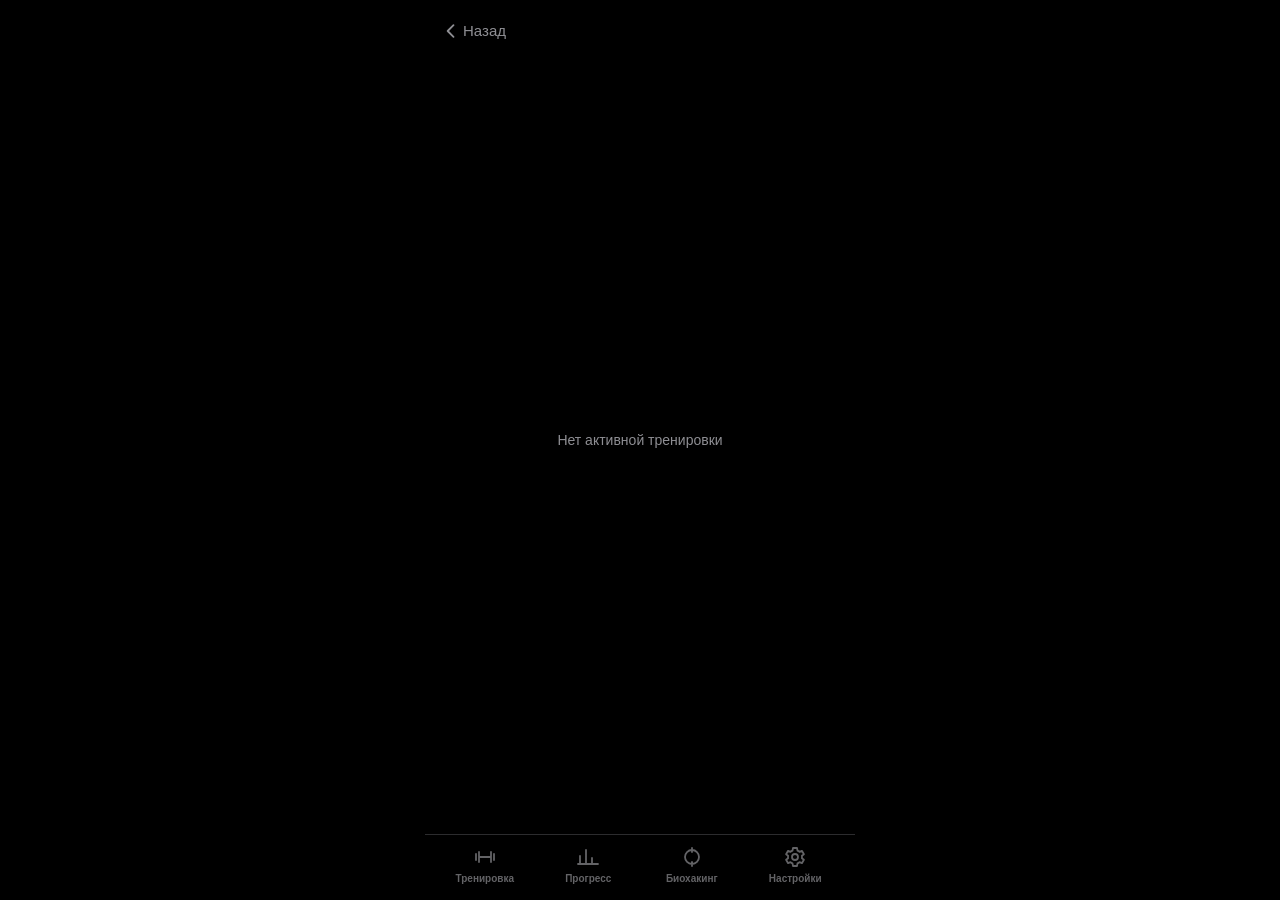
<file: workout.html>
<!DOCTYPE html><html lang="ru"><head><meta charSet="utf-8"/><meta name="viewport" content="width=device-width, initial-scale=1, maximum-scale=1, user-scalable=no, viewport-fit=cover"/><link rel="stylesheet" href="/_next/static/chunks/0pn_3hjk8bzfx.css" data-precedence="next"/><link rel="preload" as="script" fetchPriority="low" href="/_next/static/chunks/10qk6v6416kh8.js"/><script src="/_next/static/chunks/07-hzktxqjvzd.js" async=""></script><script src="/_next/static/chunks/15qlryzbz13ew.js" async=""></script><script src="/_next/static/chunks/3rxl-jt3pdxgx.js" async=""></script><script src="/_next/static/chunks/turbopack-0y_016m7c4j46.js" async=""></script><script src="/_next/static/chunks/1s9h88prme0vz.js" async=""></script><script src="/_next/static/chunks/14mrh2-p_w84d.js" async=""></script><script src="/_next/static/chunks/18no3kn220bdy.js" async=""></script><meta name="theme-color" content="#000000"/><title>FORGE</title><meta name="description" content="Дневник тренировок"/><meta name="mobile-web-app-capable" content="yes"/><meta name="apple-mobile-web-app-title" content="FORGE"/><meta name="apple-mobile-web-app-status-bar-style" content="black-translucent"/><link rel="icon" href="/favicon.ico?favicon.2vob68tjqpejf.ico" sizes="256x256" type="image/x-icon"/><script>try{if(localStorage.getItem("sb_mode")==="light")document.documentElement.dataset.theme="light"}catch(e){}</script><script src="/_next/static/chunks/0cz1d0mv5g_q7.js" noModule=""></script></head><body><div hidden=""><!--$--><!--/$--></div><div class="mx-auto flex h-dvh max-w-[430px] flex-col overflow-hidden"><div class="flex min-h-0 flex-1 flex-col"><main class="flex min-h-0 flex-1 flex-col px-5"><header class="pt-4"><button class="-ml-1 flex items-center gap-0.5 py-1 text-[15px] font-medium text-muted"><svg class="h-5 w-5" fill="none" stroke="currentColor" stroke-width="2.2" viewBox="0 0 24 24"><path d="M15 5l-7 7 7 7" stroke-linecap="round" stroke-linejoin="round"></path></svg>Назад</button></header><div class="flex flex-1 items-center justify-center text-sm text-muted">Нет активной тренировки</div></main><!--$--><!--/$--></div><nav class="flex border-t border-separator bg-bg/95 px-2 pt-2.5 pb-[calc(14px+env(safe-area-inset-bottom))] backdrop-blur-xl"><a class="flex flex-1 flex-col items-center gap-0.5 text-[10px] font-semibold text-faint" href="/"><span class="h-6 w-6"><svg fill="none" stroke="currentColor" stroke-width="1.8" viewBox="0 0 24 24"><path d="M6 7v10M18 7v10M3 9v6M21 9v6M6 12h12" stroke-linecap="round"></path></svg></span>Тренировка</a><a class="flex flex-1 flex-col items-center gap-0.5 text-[10px] font-semibold text-faint" href="/progress"><span class="h-6 w-6"><svg fill="none" stroke="currentColor" stroke-width="1.8" viewBox="0 0 24 24"><path d="M4 19V11M10 19V5M16 19v-6M22 19H2" stroke-linecap="round"></path></svg></span>Прогресс</a><a class="flex flex-1 flex-col items-center gap-0.5 text-[10px] font-semibold text-faint" href="/biohacking"><span class="h-6 w-6"><svg fill="none" stroke="currentColor" stroke-width="1.8" viewBox="0 0 24 24"><path d="M12 3v4M12 17v4M5 12a7 7 0 0 1 14 0 7 7 0 0 1-14 0Z" stroke-linecap="round"></path></svg></span>Биохакинг</a><a class="flex flex-1 flex-col items-center gap-0.5 text-[10px] font-semibold text-faint" href="/settings"><span class="h-6 w-6"><svg fill="none" stroke="currentColor" stroke-width="1.8" viewBox="0 0 24 24"><circle cx="12" cy="12" r="3"></circle><path d="M19 12a7 7 0 0 0-.1-1.2l2-1.5-2-3.5-2.4 1a7 7 0 0 0-2-1.2L14 3h-4l-.5 2.6a7 7 0 0 0-2 1.2l-2.4-1-2 3.5 2 1.5A7 7 0 0 0 5 12c0 .4 0 .8.1 1.2l-2 1.5 2 3.5 2.4-1a7 7 0 0 0 2 1.2L10 21h4l.5-2.6a7 7 0 0 0 2-1.2l2.4 1 2-3.5-2-1.5c.06-.4.1-.8.1-1.2Z" stroke-linecap="round" stroke-linejoin="round"></path></svg></span>Настройки</a></nav></div><script src="/_next/static/chunks/10qk6v6416kh8.js" id="_R_" async=""></script><script>(self.__next_f=self.__next_f||[]).push([0])</script><script>self.__next_f.push([1,"1:\"$Sreact.fragment\"\n2:I[39756,[\"/_next/static/chunks/1s9h88prme0vz.js\",\"/_next/static/chunks/14mrh2-p_w84d.js\"],\"default\"]\n3:I[37457,[\"/_next/static/chunks/1s9h88prme0vz.js\",\"/_next/static/chunks/14mrh2-p_w84d.js\"],\"default\"]\n4:I[16632,[\"/_next/static/chunks/1s9h88prme0vz.js\",\"/_next/static/chunks/14mrh2-p_w84d.js\"],\"default\"]\n5:I[47257,[\"/_next/static/chunks/1s9h88prme0vz.js\",\"/_next/static/chunks/14mrh2-p_w84d.js\"],\"ClientPageRoot\"]\n6:I[2425,[\"/_next/static/chunks/1s9h88prme0vz.js\",\"/_next/static/chunks/14mrh2-p_w84d.js\",\"/_next/static/chunks/18no3kn220bdy.js\"],\"default\"]\n9:I[97367,[\"/_next/static/chunks/1s9h88prme0vz.js\",\"/_next/static/chunks/14mrh2-p_w84d.js\"],\"OutletBoundary\"]\na:\"$Sreact.suspense\"\nd:I[97367,[\"/_next/static/chunks/1s9h88prme0vz.js\",\"/_next/static/chunks/14mrh2-p_w84d.js\"],\"ViewportBoundary\"]\nf:I[97367,[\"/_next/static/chunks/1s9h88prme0vz.js\",\"/_next/static/chunks/14mrh2-p_w84d.js\"],\"MetadataBoundary\"]\n11:I[68027,[\"/_next/static/chunks/1s9h88prme0vz.js\",\"/_next/static/chunks/14mrh2-p_w84d.js\"],\"default\",1]\n:HL[\"/_next/static/chunks/0pn_3hjk8bzfx.css\",\"style\"]\n"])</script><script>self.__next_f.push([1,"0:{\"P\":null,\"c\":[\"\",\"workout\"],\"q\":\"\",\"i\":false,\"f\":[[[\"\",{\"children\":[\"workout\",{\"children\":[\"__PAGE__\",{}]}]},\"$undefined\",\"$undefined\",16],[[\"$\",\"$1\",\"c\",{\"children\":[[[\"$\",\"link\",\"0\",{\"rel\":\"stylesheet\",\"href\":\"/_next/static/chunks/0pn_3hjk8bzfx.css\",\"precedence\":\"next\",\"crossOrigin\":\"$undefined\",\"nonce\":\"$undefined\"}],[\"$\",\"script\",\"script-0\",{\"src\":\"/_next/static/chunks/1s9h88prme0vz.js\",\"async\":true,\"nonce\":\"$undefined\"}],[\"$\",\"script\",\"script-1\",{\"src\":\"/_next/static/chunks/14mrh2-p_w84d.js\",\"async\":true,\"nonce\":\"$undefined\"}]],[\"$\",\"html\",null,{\"lang\":\"ru\",\"suppressHydrationWarning\":true,\"children\":[[\"$\",\"head\",null,{\"children\":[\"$\",\"script\",null,{\"dangerouslySetInnerHTML\":{\"__html\":\"try{if(localStorage.getItem(\\\"sb_mode\\\")===\\\"light\\\")document.documentElement.dataset.theme=\\\"light\\\"}catch(e){}\"}}]}],[\"$\",\"body\",null,{\"children\":[\"$\",\"div\",null,{\"className\":\"mx-auto flex h-dvh max-w-[430px] flex-col overflow-hidden\",\"children\":[[\"$\",\"div\",null,{\"className\":\"flex min-h-0 flex-1 flex-col\",\"children\":[\"$\",\"$L2\",null,{\"parallelRouterKey\":\"children\",\"error\":\"$undefined\",\"errorStyles\":\"$undefined\",\"errorScripts\":\"$undefined\",\"template\":[\"$\",\"$L3\",null,{}],\"templateStyles\":\"$undefined\",\"templateScripts\":\"$undefined\",\"notFound\":[[[\"$\",\"title\",null,{\"children\":\"404: This page could not be found.\"}],[\"$\",\"div\",null,{\"style\":{\"fontFamily\":\"system-ui,\\\"Segoe UI\\\",Roboto,Helvetica,Arial,sans-serif,\\\"Apple Color Emoji\\\",\\\"Segoe UI Emoji\\\"\",\"height\":\"100vh\",\"textAlign\":\"center\",\"display\":\"flex\",\"flexDirection\":\"column\",\"alignItems\":\"center\",\"justifyContent\":\"center\"},\"children\":[\"$\",\"div\",null,{\"children\":[[\"$\",\"style\",null,{\"dangerouslySetInnerHTML\":{\"__html\":\"body{color:#000;background:#fff;margin:0}.next-error-h1{border-right:1px solid rgba(0,0,0,.3)}@media (prefers-color-scheme:dark){body{color:#fff;background:#000}.next-error-h1{border-right:1px solid rgba(255,255,255,.3)}}\"}}],[\"$\",\"h1\",null,{\"className\":\"next-error-h1\",\"style\":{\"display\":\"inline-block\",\"margin\":\"0 20px 0 0\",\"padding\":\"0 23px 0 0\",\"fontSize\":24,\"fontWeight\":500,\"verticalAlign\":\"top\",\"lineHeight\":\"49px\"},\"children\":404}],[\"$\",\"div\",null,{\"style\":{\"display\":\"inline-block\"},\"children\":[\"$\",\"h2\",null,{\"style\":{\"fontSize\":14,\"fontWeight\":400,\"lineHeight\":\"49px\",\"margin\":0},\"children\":\"This page could not be found.\"}]}]]}]}]],[]],\"forbidden\":\"$undefined\",\"unauthorized\":\"$undefined\"}]}],[\"$\",\"$L4\",null,{}]]}]}]]}]]}],{\"children\":[[\"$\",\"$1\",\"c\",{\"children\":[null,[\"$\",\"$L2\",null,{\"parallelRouterKey\":\"children\",\"error\":\"$undefined\",\"errorStyles\":\"$undefined\",\"errorScripts\":\"$undefined\",\"template\":[\"$\",\"$L3\",null,{}],\"templateStyles\":\"$undefined\",\"templateScripts\":\"$undefined\",\"notFound\":\"$undefined\",\"forbidden\":\"$undefined\",\"unauthorized\":\"$undefined\"}]]}],{\"children\":[[\"$\",\"$1\",\"c\",{\"children\":[[\"$\",\"$L5\",null,{\"Component\":\"$6\",\"serverProvidedParams\":{\"searchParams\":{},\"params\":{},\"promises\":[\"$@7\",\"$@8\"]}}],[[\"$\",\"script\",\"script-0\",{\"src\":\"/_next/static/chunks/18no3kn220bdy.js\",\"async\":true,\"nonce\":\"$undefined\"}]],[\"$\",\"$L9\",null,{\"children\":[\"$\",\"$a\",null,{\"name\":\"Next.MetadataOutlet\",\"children\":\"$@b\"}]}]]}],{},null,false,null]},null,false,\"$@c\"]},null,false,null],[\"$\",\"$1\",\"h\",{\"children\":[null,[\"$\",\"$Ld\",null,{\"children\":\"$Le\"}],[\"$\",\"div\",null,{\"hidden\":true,\"children\":[\"$\",\"$Lf\",null,{\"children\":[\"$\",\"$a\",null,{\"name\":\"Next.Metadata\",\"children\":\"$L10\"}]}]}],null]}],false]],\"m\":\"$undefined\",\"G\":[\"$11\",[[\"$\",\"link\",\"0\",{\"rel\":\"stylesheet\",\"href\":\"/_next/static/chunks/0pn_3hjk8bzfx.css\",\"precedence\":\"next\",\"crossOrigin\":\"$undefined\",\"nonce\":\"$undefined\"}]]],\"S\":true,\"h\":null,\"s\":\"$undefined\",\"l\":\"$undefined\",\"p\":\"$undefined\",\"d\":\"$undefined\",\"b\":\"jeTdRKGWws3iODqvP2hFy\"}\n"])</script><script>self.__next_f.push([1,"12:[]\nc:\"$W12\"\n7:{}\n8:\"$0:f:0:1:1:children:1:children:0:props:children:0:props:serverProvidedParams:params\"\n"])</script><script>self.__next_f.push([1,"e:[[\"$\",\"meta\",\"0\",{\"charSet\":\"utf-8\"}],[\"$\",\"meta\",\"1\",{\"name\":\"viewport\",\"content\":\"width=device-width, initial-scale=1, maximum-scale=1, user-scalable=no, viewport-fit=cover\"}],[\"$\",\"meta\",\"2\",{\"name\":\"theme-color\",\"content\":\"#000000\"}]]\n"])</script><script>self.__next_f.push([1,"13:I[27201,[\"/_next/static/chunks/1s9h88prme0vz.js\",\"/_next/static/chunks/14mrh2-p_w84d.js\"],\"IconMark\"]\nb:null\n10:[[\"$\",\"title\",\"0\",{\"children\":\"FORGE\"}],[\"$\",\"meta\",\"1\",{\"name\":\"description\",\"content\":\"Дневник тренировок\"}],[\"$\",\"meta\",\"2\",{\"name\":\"mobile-web-app-capable\",\"content\":\"yes\"}],[\"$\",\"meta\",\"3\",{\"name\":\"apple-mobile-web-app-title\",\"content\":\"FORGE\"}],[\"$\",\"meta\",\"4\",{\"name\":\"apple-mobile-web-app-status-bar-style\",\"content\":\"black-translucent\"}],[\"$\",\"link\",\"5\",{\"rel\":\"icon\",\"href\":\"/favicon.ico?favicon.2vob68tjqpejf.ico\",\"sizes\":\"256x256\",\"type\":\"image/x-icon\"}],[\"$\",\"$L13\",\"6\",{}]]\n"])</script></body></html>
</file>
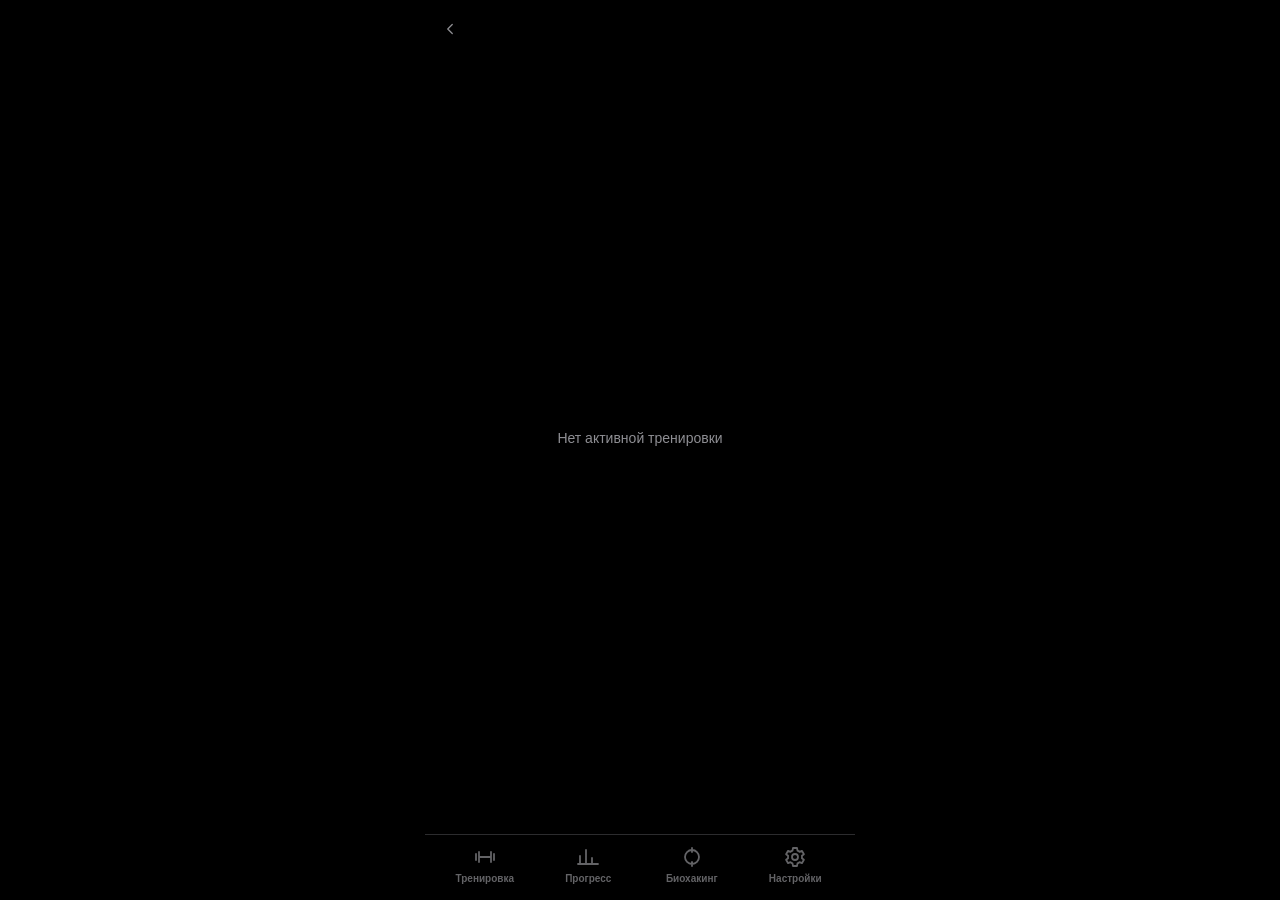
<file: workout/add.html>
<!DOCTYPE html><html lang="ru"><head><meta charSet="utf-8"/><meta name="viewport" content="width=device-width, initial-scale=1, maximum-scale=1, user-scalable=no, viewport-fit=cover"/><link rel="stylesheet" href="/_next/static/chunks/0pn_3hjk8bzfx.css" data-precedence="next"/><link rel="preload" as="script" fetchPriority="low" href="/_next/static/chunks/10qk6v6416kh8.js"/><script src="/_next/static/chunks/07-hzktxqjvzd.js" async=""></script><script src="/_next/static/chunks/15qlryzbz13ew.js" async=""></script><script src="/_next/static/chunks/3rxl-jt3pdxgx.js" async=""></script><script src="/_next/static/chunks/turbopack-0y_016m7c4j46.js" async=""></script><script src="/_next/static/chunks/1s9h88prme0vz.js" async=""></script><script src="/_next/static/chunks/14mrh2-p_w84d.js" async=""></script><script src="/_next/static/chunks/3nvi_wj9fe60-.js" async=""></script><meta name="theme-color" content="#000000"/><title>FORGE</title><meta name="description" content="Дневник тренировок"/><meta name="mobile-web-app-capable" content="yes"/><meta name="apple-mobile-web-app-title" content="FORGE"/><meta name="apple-mobile-web-app-status-bar-style" content="black-translucent"/><link rel="icon" href="/favicon.ico?favicon.2vob68tjqpejf.ico" sizes="256x256" type="image/x-icon"/><script>try{if(localStorage.getItem("sb_mode")==="light")document.documentElement.dataset.theme="light"}catch(e){}</script><script src="/_next/static/chunks/0cz1d0mv5g_q7.js" noModule=""></script></head><body><div hidden=""><!--$--><!--/$--></div><div class="mx-auto flex h-dvh max-w-[430px] flex-col overflow-hidden"><div class="flex min-h-0 flex-1 flex-col"><main class="flex min-h-0 flex-1 flex-col px-5"><header class="pt-4"><button class="-ml-1 flex items-center gap-1 py-1 text-muted"><svg class="h-[18px] w-[18px]" fill="none" stroke="currentColor" stroke-width="1.7" viewBox="0 0 24 24"><path d="M15 6l-6 6 6 6" stroke-linecap="round" stroke-linejoin="round"></path></svg></button></header><div class="flex flex-1 items-center justify-center text-sm text-muted">Нет активной тренировки</div></main><!--$--><!--/$--></div><nav class="flex border-t border-separator bg-bg/95 px-2 pt-2.5 pb-[calc(14px+env(safe-area-inset-bottom))] backdrop-blur-xl"><a class="flex flex-1 flex-col items-center gap-0.5 text-[10px] font-semibold text-faint" href="/"><span class="h-6 w-6"><svg fill="none" stroke="currentColor" stroke-width="1.8" viewBox="0 0 24 24"><path d="M6 7v10M18 7v10M3 9v6M21 9v6M6 12h12" stroke-linecap="round"></path></svg></span>Тренировка</a><a class="flex flex-1 flex-col items-center gap-0.5 text-[10px] font-semibold text-faint" href="/progress"><span class="h-6 w-6"><svg fill="none" stroke="currentColor" stroke-width="1.8" viewBox="0 0 24 24"><path d="M4 19V11M10 19V5M16 19v-6M22 19H2" stroke-linecap="round"></path></svg></span>Прогресс</a><a class="flex flex-1 flex-col items-center gap-0.5 text-[10px] font-semibold text-faint" href="/biohacking"><span class="h-6 w-6"><svg fill="none" stroke="currentColor" stroke-width="1.8" viewBox="0 0 24 24"><path d="M12 3v4M12 17v4M5 12a7 7 0 0 1 14 0 7 7 0 0 1-14 0Z" stroke-linecap="round"></path></svg></span>Биохакинг</a><a class="flex flex-1 flex-col items-center gap-0.5 text-[10px] font-semibold text-faint" href="/settings"><span class="h-6 w-6"><svg fill="none" stroke="currentColor" stroke-width="1.8" viewBox="0 0 24 24"><circle cx="12" cy="12" r="3"></circle><path d="M19 12a7 7 0 0 0-.1-1.2l2-1.5-2-3.5-2.4 1a7 7 0 0 0-2-1.2L14 3h-4l-.5 2.6a7 7 0 0 0-2 1.2l-2.4-1-2 3.5 2 1.5A7 7 0 0 0 5 12c0 .4 0 .8.1 1.2l-2 1.5 2 3.5 2.4-1a7 7 0 0 0 2 1.2L10 21h4l.5-2.6a7 7 0 0 0 2-1.2l2.4 1 2-3.5-2-1.5c.06-.4.1-.8.1-1.2Z" stroke-linecap="round" stroke-linejoin="round"></path></svg></span>Настройки</a></nav></div><script src="/_next/static/chunks/10qk6v6416kh8.js" id="_R_" async=""></script><script>(self.__next_f=self.__next_f||[]).push([0])</script><script>self.__next_f.push([1,"1:\"$Sreact.fragment\"\n2:I[39756,[\"/_next/static/chunks/1s9h88prme0vz.js\",\"/_next/static/chunks/14mrh2-p_w84d.js\"],\"default\"]\n3:I[37457,[\"/_next/static/chunks/1s9h88prme0vz.js\",\"/_next/static/chunks/14mrh2-p_w84d.js\"],\"default\"]\n4:I[16632,[\"/_next/static/chunks/1s9h88prme0vz.js\",\"/_next/static/chunks/14mrh2-p_w84d.js\"],\"default\"]\n5:I[47257,[\"/_next/static/chunks/1s9h88prme0vz.js\",\"/_next/static/chunks/14mrh2-p_w84d.js\"],\"ClientPageRoot\"]\n6:I[56129,[\"/_next/static/chunks/1s9h88prme0vz.js\",\"/_next/static/chunks/14mrh2-p_w84d.js\",\"/_next/static/chunks/3nvi_wj9fe60-.js\"],\"default\"]\n9:I[97367,[\"/_next/static/chunks/1s9h88prme0vz.js\",\"/_next/static/chunks/14mrh2-p_w84d.js\"],\"OutletBoundary\"]\na:\"$Sreact.suspense\"\nd:I[97367,[\"/_next/static/chunks/1s9h88prme0vz.js\",\"/_next/static/chunks/14mrh2-p_w84d.js\"],\"ViewportBoundary\"]\nf:I[97367,[\"/_next/static/chunks/1s9h88prme0vz.js\",\"/_next/static/chunks/14mrh2-p_w84d.js\"],\"MetadataBoundary\"]\n11:I[68027,[\"/_next/static/chunks/1s9h88prme0vz.js\",\"/_next/static/chunks/14mrh2-p_w84d.js\"],\"default\",1]\n:HL[\"/_next/static/chunks/0pn_3hjk8bzfx.css\",\"style\"]\n"])</script><script>self.__next_f.push([1,"0:{\"P\":null,\"c\":[\"\",\"workout\",\"add\"],\"q\":\"\",\"i\":false,\"f\":[[[\"\",{\"children\":[\"workout\",{\"children\":[\"add\",{\"children\":[\"__PAGE__\",{}]}]}]},\"$undefined\",\"$undefined\",16],[[\"$\",\"$1\",\"c\",{\"children\":[[[\"$\",\"link\",\"0\",{\"rel\":\"stylesheet\",\"href\":\"/_next/static/chunks/0pn_3hjk8bzfx.css\",\"precedence\":\"next\",\"crossOrigin\":\"$undefined\",\"nonce\":\"$undefined\"}],[\"$\",\"script\",\"script-0\",{\"src\":\"/_next/static/chunks/1s9h88prme0vz.js\",\"async\":true,\"nonce\":\"$undefined\"}],[\"$\",\"script\",\"script-1\",{\"src\":\"/_next/static/chunks/14mrh2-p_w84d.js\",\"async\":true,\"nonce\":\"$undefined\"}]],[\"$\",\"html\",null,{\"lang\":\"ru\",\"suppressHydrationWarning\":true,\"children\":[[\"$\",\"head\",null,{\"children\":[\"$\",\"script\",null,{\"dangerouslySetInnerHTML\":{\"__html\":\"try{if(localStorage.getItem(\\\"sb_mode\\\")===\\\"light\\\")document.documentElement.dataset.theme=\\\"light\\\"}catch(e){}\"}}]}],[\"$\",\"body\",null,{\"children\":[\"$\",\"div\",null,{\"className\":\"mx-auto flex h-dvh max-w-[430px] flex-col overflow-hidden\",\"children\":[[\"$\",\"div\",null,{\"className\":\"flex min-h-0 flex-1 flex-col\",\"children\":[\"$\",\"$L2\",null,{\"parallelRouterKey\":\"children\",\"error\":\"$undefined\",\"errorStyles\":\"$undefined\",\"errorScripts\":\"$undefined\",\"template\":[\"$\",\"$L3\",null,{}],\"templateStyles\":\"$undefined\",\"templateScripts\":\"$undefined\",\"notFound\":[[[\"$\",\"title\",null,{\"children\":\"404: This page could not be found.\"}],[\"$\",\"div\",null,{\"style\":{\"fontFamily\":\"system-ui,\\\"Segoe UI\\\",Roboto,Helvetica,Arial,sans-serif,\\\"Apple Color Emoji\\\",\\\"Segoe UI Emoji\\\"\",\"height\":\"100vh\",\"textAlign\":\"center\",\"display\":\"flex\",\"flexDirection\":\"column\",\"alignItems\":\"center\",\"justifyContent\":\"center\"},\"children\":[\"$\",\"div\",null,{\"children\":[[\"$\",\"style\",null,{\"dangerouslySetInnerHTML\":{\"__html\":\"body{color:#000;background:#fff;margin:0}.next-error-h1{border-right:1px solid rgba(0,0,0,.3)}@media (prefers-color-scheme:dark){body{color:#fff;background:#000}.next-error-h1{border-right:1px solid rgba(255,255,255,.3)}}\"}}],[\"$\",\"h1\",null,{\"className\":\"next-error-h1\",\"style\":{\"display\":\"inline-block\",\"margin\":\"0 20px 0 0\",\"padding\":\"0 23px 0 0\",\"fontSize\":24,\"fontWeight\":500,\"verticalAlign\":\"top\",\"lineHeight\":\"49px\"},\"children\":404}],[\"$\",\"div\",null,{\"style\":{\"display\":\"inline-block\"},\"children\":[\"$\",\"h2\",null,{\"style\":{\"fontSize\":14,\"fontWeight\":400,\"lineHeight\":\"49px\",\"margin\":0},\"children\":\"This page could not be found.\"}]}]]}]}]],[]],\"forbidden\":\"$undefined\",\"unauthorized\":\"$undefined\"}]}],[\"$\",\"$L4\",null,{}]]}]}]]}]]}],{\"children\":[[\"$\",\"$1\",\"c\",{\"children\":[null,[\"$\",\"$L2\",null,{\"parallelRouterKey\":\"children\",\"error\":\"$undefined\",\"errorStyles\":\"$undefined\",\"errorScripts\":\"$undefined\",\"template\":[\"$\",\"$L3\",null,{}],\"templateStyles\":\"$undefined\",\"templateScripts\":\"$undefined\",\"notFound\":\"$undefined\",\"forbidden\":\"$undefined\",\"unauthorized\":\"$undefined\"}]]}],{\"children\":[[\"$\",\"$1\",\"c\",{\"children\":[null,[\"$\",\"$L2\",null,{\"parallelRouterKey\":\"children\",\"error\":\"$undefined\",\"errorStyles\":\"$undefined\",\"errorScripts\":\"$undefined\",\"template\":[\"$\",\"$L3\",null,{}],\"templateStyles\":\"$undefined\",\"templateScripts\":\"$undefined\",\"notFound\":\"$undefined\",\"forbidden\":\"$undefined\",\"unauthorized\":\"$undefined\"}]]}],{\"children\":[[\"$\",\"$1\",\"c\",{\"children\":[[\"$\",\"$L5\",null,{\"Component\":\"$6\",\"serverProvidedParams\":{\"searchParams\":{},\"params\":{},\"promises\":[\"$@7\",\"$@8\"]}}],[[\"$\",\"script\",\"script-0\",{\"src\":\"/_next/static/chunks/3nvi_wj9fe60-.js\",\"async\":true,\"nonce\":\"$undefined\"}]],[\"$\",\"$L9\",null,{\"children\":[\"$\",\"$a\",null,{\"name\":\"Next.MetadataOutlet\",\"children\":\"$@b\"}]}]]}],{},null,false,null]},null,false,\"$@c\"]},null,false,\"$@c\"]},null,false,null],[\"$\",\"$1\",\"h\",{\"children\":[null,[\"$\",\"$Ld\",null,{\"children\":\"$Le\"}],[\"$\",\"div\",null,{\"hidden\":true,\"children\":[\"$\",\"$Lf\",null,{\"children\":[\"$\",\"$a\",null,{\"name\":\"Next.Metadata\",\"children\":\"$L10\"}]}]}],null]}],false]],\"m\":\"$undefined\",\"G\":[\"$11\",[[\"$\",\"link\",\"0\",{\"rel\":\"stylesheet\",\"href\":\"/_next/static/chunks/0pn_3hjk8bzfx.css\",\"precedence\":\"next\",\"crossOrigin\":\"$undefined\",\"nonce\":\"$undefined\"}]]],\"S\":true,\"h\":null,\"s\":\"$undefined\",\"l\":\"$undefined\",\"p\":\"$undefined\",\"d\":\"$undefined\",\"b\":\"jeTdRKGWws3iODqvP2hFy\"}\n"])</script><script>self.__next_f.push([1,"12:[]\nc:\"$W12\"\n7:{}\n8:\"$0:f:0:1:1:children:1:children:1:children:0:props:children:0:props:serverProvidedParams:params\"\n"])</script><script>self.__next_f.push([1,"e:[[\"$\",\"meta\",\"0\",{\"charSet\":\"utf-8\"}],[\"$\",\"meta\",\"1\",{\"name\":\"viewport\",\"content\":\"width=device-width, initial-scale=1, maximum-scale=1, user-scalable=no, viewport-fit=cover\"}],[\"$\",\"meta\",\"2\",{\"name\":\"theme-color\",\"content\":\"#000000\"}]]\n"])</script><script>self.__next_f.push([1,"13:I[27201,[\"/_next/static/chunks/1s9h88prme0vz.js\",\"/_next/static/chunks/14mrh2-p_w84d.js\"],\"IconMark\"]\nb:null\n10:[[\"$\",\"title\",\"0\",{\"children\":\"FORGE\"}],[\"$\",\"meta\",\"1\",{\"name\":\"description\",\"content\":\"Дневник тренировок\"}],[\"$\",\"meta\",\"2\",{\"name\":\"mobile-web-app-capable\",\"content\":\"yes\"}],[\"$\",\"meta\",\"3\",{\"name\":\"apple-mobile-web-app-title\",\"content\":\"FORGE\"}],[\"$\",\"meta\",\"4\",{\"name\":\"apple-mobile-web-app-status-bar-style\",\"content\":\"black-translucent\"}],[\"$\",\"link\",\"5\",{\"rel\":\"icon\",\"href\":\"/favicon.ico?favicon.2vob68tjqpejf.ico\",\"sizes\":\"256x256\",\"type\":\"image/x-icon\"}],[\"$\",\"$L13\",\"6\",{}]]\n"])</script></body></html>
</file>
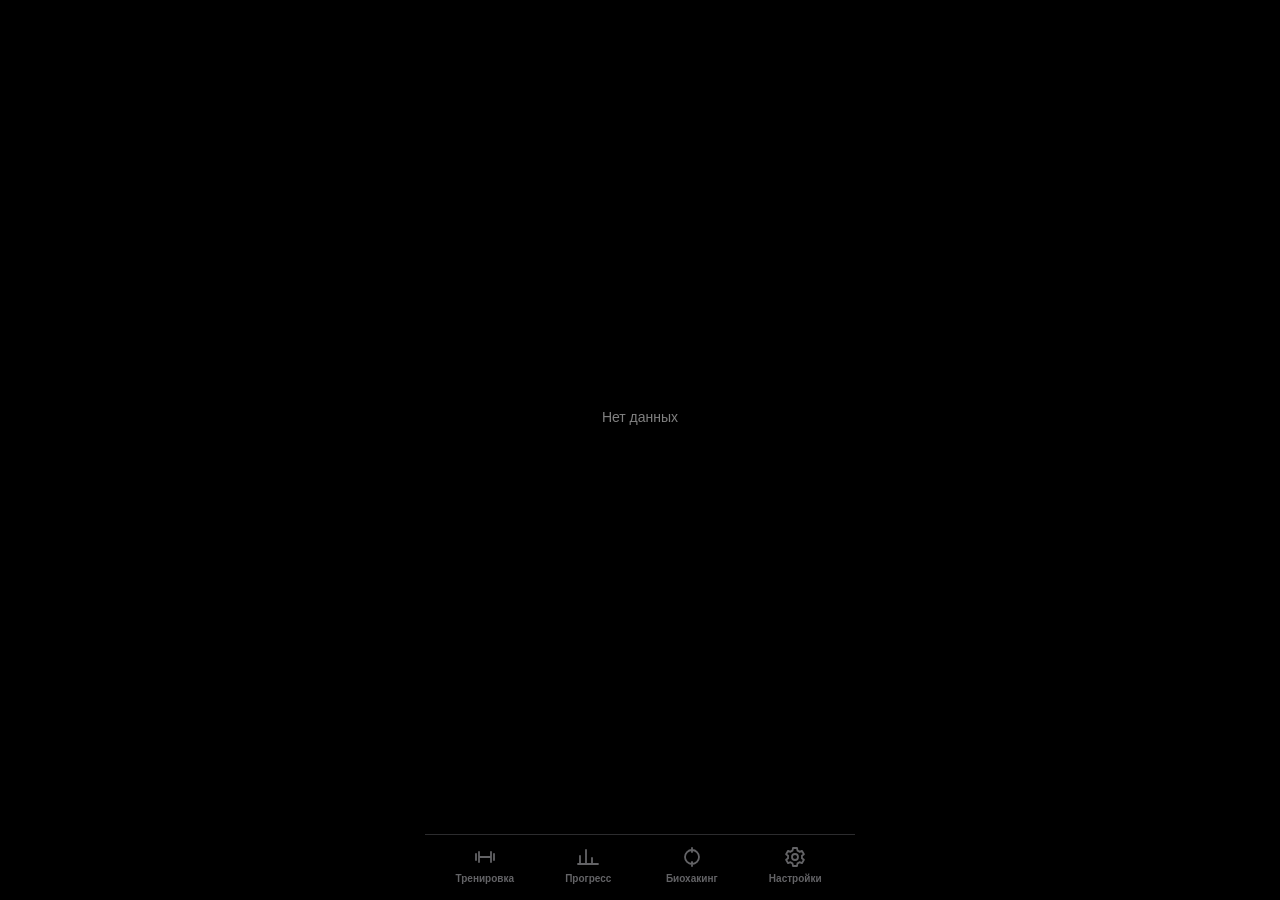
<file: workout/summary.html>
<!DOCTYPE html><html lang="ru"><head><meta charSet="utf-8"/><meta name="viewport" content="width=device-width, initial-scale=1, maximum-scale=1, user-scalable=no, viewport-fit=cover"/><link rel="stylesheet" href="/_next/static/chunks/0pn_3hjk8bzfx.css" data-precedence="next"/><link rel="preload" as="script" fetchPriority="low" href="/_next/static/chunks/10qk6v6416kh8.js"/><script src="/_next/static/chunks/07-hzktxqjvzd.js" async=""></script><script src="/_next/static/chunks/15qlryzbz13ew.js" async=""></script><script src="/_next/static/chunks/3rxl-jt3pdxgx.js" async=""></script><script src="/_next/static/chunks/turbopack-0y_016m7c4j46.js" async=""></script><script src="/_next/static/chunks/1s9h88prme0vz.js" async=""></script><script src="/_next/static/chunks/14mrh2-p_w84d.js" async=""></script><script src="/_next/static/chunks/0h-ioscra1jas.js" async=""></script><meta name="theme-color" content="#000000"/><title>FORGE</title><meta name="description" content="Дневник тренировок"/><meta name="mobile-web-app-capable" content="yes"/><meta name="apple-mobile-web-app-title" content="FORGE"/><meta name="apple-mobile-web-app-status-bar-style" content="black-translucent"/><link rel="icon" href="/favicon.ico?favicon.2vob68tjqpejf.ico" sizes="256x256" type="image/x-icon"/><script>try{if(localStorage.getItem("sb_mode")==="light")document.documentElement.dataset.theme="light"}catch(e){}</script><script src="/_next/static/chunks/0cz1d0mv5g_q7.js" noModule=""></script></head><body><div hidden=""><!--$--><!--/$--></div><div class="mx-auto flex h-dvh max-w-[430px] flex-col overflow-hidden"><div class="flex min-h-0 flex-1 flex-col"><main class="flex min-h-0 flex-1 flex-col bg-black px-5"><div class="flex flex-1 items-center justify-center text-sm text-white/50">Нет данных</div></main><!--$--><!--/$--></div></div><script src="/_next/static/chunks/10qk6v6416kh8.js" id="_R_" async=""></script><script>(self.__next_f=self.__next_f||[]).push([0])</script><script>self.__next_f.push([1,"1:\"$Sreact.fragment\"\n2:I[39756,[\"/_next/static/chunks/1s9h88prme0vz.js\",\"/_next/static/chunks/14mrh2-p_w84d.js\"],\"default\"]\n3:I[37457,[\"/_next/static/chunks/1s9h88prme0vz.js\",\"/_next/static/chunks/14mrh2-p_w84d.js\"],\"default\"]\n4:I[16632,[\"/_next/static/chunks/1s9h88prme0vz.js\",\"/_next/static/chunks/14mrh2-p_w84d.js\"],\"default\"]\n5:I[47257,[\"/_next/static/chunks/1s9h88prme0vz.js\",\"/_next/static/chunks/14mrh2-p_w84d.js\"],\"ClientPageRoot\"]\n6:I[56122,[\"/_next/static/chunks/1s9h88prme0vz.js\",\"/_next/static/chunks/14mrh2-p_w84d.js\",\"/_next/static/chunks/0h-ioscra1jas.js\"],\"default\"]\n9:I[97367,[\"/_next/static/chunks/1s9h88prme0vz.js\",\"/_next/static/chunks/14mrh2-p_w84d.js\"],\"OutletBoundary\"]\na:\"$Sreact.suspense\"\nd:I[97367,[\"/_next/static/chunks/1s9h88prme0vz.js\",\"/_next/static/chunks/14mrh2-p_w84d.js\"],\"ViewportBoundary\"]\nf:I[97367,[\"/_next/static/chunks/1s9h88prme0vz.js\",\"/_next/static/chunks/14mrh2-p_w84d.js\"],\"MetadataBoundary\"]\n11:I[68027,[\"/_next/static/chunks/1s9h88prme0vz.js\",\"/_next/static/chunks/14mrh2-p_w84d.js\"],\"default\",1]\n:HL[\"/_next/static/chunks/0pn_3hjk8bzfx.css\",\"style\"]\n"])</script><script>self.__next_f.push([1,"0:{\"P\":null,\"c\":[\"\",\"workout\",\"summary\"],\"q\":\"\",\"i\":false,\"f\":[[[\"\",{\"children\":[\"workout\",{\"children\":[\"summary\",{\"children\":[\"__PAGE__\",{}]}]}]},\"$undefined\",\"$undefined\",16],[[\"$\",\"$1\",\"c\",{\"children\":[[[\"$\",\"link\",\"0\",{\"rel\":\"stylesheet\",\"href\":\"/_next/static/chunks/0pn_3hjk8bzfx.css\",\"precedence\":\"next\",\"crossOrigin\":\"$undefined\",\"nonce\":\"$undefined\"}],[\"$\",\"script\",\"script-0\",{\"src\":\"/_next/static/chunks/1s9h88prme0vz.js\",\"async\":true,\"nonce\":\"$undefined\"}],[\"$\",\"script\",\"script-1\",{\"src\":\"/_next/static/chunks/14mrh2-p_w84d.js\",\"async\":true,\"nonce\":\"$undefined\"}]],[\"$\",\"html\",null,{\"lang\":\"ru\",\"suppressHydrationWarning\":true,\"children\":[[\"$\",\"head\",null,{\"children\":[\"$\",\"script\",null,{\"dangerouslySetInnerHTML\":{\"__html\":\"try{if(localStorage.getItem(\\\"sb_mode\\\")===\\\"light\\\")document.documentElement.dataset.theme=\\\"light\\\"}catch(e){}\"}}]}],[\"$\",\"body\",null,{\"children\":[\"$\",\"div\",null,{\"className\":\"mx-auto flex h-dvh max-w-[430px] flex-col overflow-hidden\",\"children\":[[\"$\",\"div\",null,{\"className\":\"flex min-h-0 flex-1 flex-col\",\"children\":[\"$\",\"$L2\",null,{\"parallelRouterKey\":\"children\",\"error\":\"$undefined\",\"errorStyles\":\"$undefined\",\"errorScripts\":\"$undefined\",\"template\":[\"$\",\"$L3\",null,{}],\"templateStyles\":\"$undefined\",\"templateScripts\":\"$undefined\",\"notFound\":[[[\"$\",\"title\",null,{\"children\":\"404: This page could not be found.\"}],[\"$\",\"div\",null,{\"style\":{\"fontFamily\":\"system-ui,\\\"Segoe UI\\\",Roboto,Helvetica,Arial,sans-serif,\\\"Apple Color Emoji\\\",\\\"Segoe UI Emoji\\\"\",\"height\":\"100vh\",\"textAlign\":\"center\",\"display\":\"flex\",\"flexDirection\":\"column\",\"alignItems\":\"center\",\"justifyContent\":\"center\"},\"children\":[\"$\",\"div\",null,{\"children\":[[\"$\",\"style\",null,{\"dangerouslySetInnerHTML\":{\"__html\":\"body{color:#000;background:#fff;margin:0}.next-error-h1{border-right:1px solid rgba(0,0,0,.3)}@media (prefers-color-scheme:dark){body{color:#fff;background:#000}.next-error-h1{border-right:1px solid rgba(255,255,255,.3)}}\"}}],[\"$\",\"h1\",null,{\"className\":\"next-error-h1\",\"style\":{\"display\":\"inline-block\",\"margin\":\"0 20px 0 0\",\"padding\":\"0 23px 0 0\",\"fontSize\":24,\"fontWeight\":500,\"verticalAlign\":\"top\",\"lineHeight\":\"49px\"},\"children\":404}],[\"$\",\"div\",null,{\"style\":{\"display\":\"inline-block\"},\"children\":[\"$\",\"h2\",null,{\"style\":{\"fontSize\":14,\"fontWeight\":400,\"lineHeight\":\"49px\",\"margin\":0},\"children\":\"This page could not be found.\"}]}]]}]}]],[]],\"forbidden\":\"$undefined\",\"unauthorized\":\"$undefined\"}]}],[\"$\",\"$L4\",null,{}]]}]}]]}]]}],{\"children\":[[\"$\",\"$1\",\"c\",{\"children\":[null,[\"$\",\"$L2\",null,{\"parallelRouterKey\":\"children\",\"error\":\"$undefined\",\"errorStyles\":\"$undefined\",\"errorScripts\":\"$undefined\",\"template\":[\"$\",\"$L3\",null,{}],\"templateStyles\":\"$undefined\",\"templateScripts\":\"$undefined\",\"notFound\":\"$undefined\",\"forbidden\":\"$undefined\",\"unauthorized\":\"$undefined\"}]]}],{\"children\":[[\"$\",\"$1\",\"c\",{\"children\":[null,[\"$\",\"$L2\",null,{\"parallelRouterKey\":\"children\",\"error\":\"$undefined\",\"errorStyles\":\"$undefined\",\"errorScripts\":\"$undefined\",\"template\":[\"$\",\"$L3\",null,{}],\"templateStyles\":\"$undefined\",\"templateScripts\":\"$undefined\",\"notFound\":\"$undefined\",\"forbidden\":\"$undefined\",\"unauthorized\":\"$undefined\"}]]}],{\"children\":[[\"$\",\"$1\",\"c\",{\"children\":[[\"$\",\"$L5\",null,{\"Component\":\"$6\",\"serverProvidedParams\":{\"searchParams\":{},\"params\":{},\"promises\":[\"$@7\",\"$@8\"]}}],[[\"$\",\"script\",\"script-0\",{\"src\":\"/_next/static/chunks/0h-ioscra1jas.js\",\"async\":true,\"nonce\":\"$undefined\"}]],[\"$\",\"$L9\",null,{\"children\":[\"$\",\"$a\",null,{\"name\":\"Next.MetadataOutlet\",\"children\":\"$@b\"}]}]]}],{},null,false,null]},null,false,\"$@c\"]},null,false,\"$@c\"]},null,false,null],[\"$\",\"$1\",\"h\",{\"children\":[null,[\"$\",\"$Ld\",null,{\"children\":\"$Le\"}],[\"$\",\"div\",null,{\"hidden\":true,\"children\":[\"$\",\"$Lf\",null,{\"children\":[\"$\",\"$a\",null,{\"name\":\"Next.Metadata\",\"children\":\"$L10\"}]}]}],null]}],false]],\"m\":\"$undefined\",\"G\":[\"$11\",[[\"$\",\"link\",\"0\",{\"rel\":\"stylesheet\",\"href\":\"/_next/static/chunks/0pn_3hjk8bzfx.css\",\"precedence\":\"next\",\"crossOrigin\":\"$undefined\",\"nonce\":\"$undefined\"}]]],\"S\":true,\"h\":null,\"s\":\"$undefined\",\"l\":\"$undefined\",\"p\":\"$undefined\",\"d\":\"$undefined\",\"b\":\"jeTdRKGWws3iODqvP2hFy\"}\n"])</script><script>self.__next_f.push([1,"12:[]\nc:\"$W12\"\n7:{}\n8:\"$0:f:0:1:1:children:1:children:1:children:0:props:children:0:props:serverProvidedParams:params\"\n"])</script><script>self.__next_f.push([1,"e:[[\"$\",\"meta\",\"0\",{\"charSet\":\"utf-8\"}],[\"$\",\"meta\",\"1\",{\"name\":\"viewport\",\"content\":\"width=device-width, initial-scale=1, maximum-scale=1, user-scalable=no, viewport-fit=cover\"}],[\"$\",\"meta\",\"2\",{\"name\":\"theme-color\",\"content\":\"#000000\"}]]\n"])</script><script>self.__next_f.push([1,"13:I[27201,[\"/_next/static/chunks/1s9h88prme0vz.js\",\"/_next/static/chunks/14mrh2-p_w84d.js\"],\"IconMark\"]\nb:null\n10:[[\"$\",\"title\",\"0\",{\"children\":\"FORGE\"}],[\"$\",\"meta\",\"1\",{\"name\":\"description\",\"content\":\"Дневник тренировок\"}],[\"$\",\"meta\",\"2\",{\"name\":\"mobile-web-app-capable\",\"content\":\"yes\"}],[\"$\",\"meta\",\"3\",{\"name\":\"apple-mobile-web-app-title\",\"content\":\"FORGE\"}],[\"$\",\"meta\",\"4\",{\"name\":\"apple-mobile-web-app-status-bar-style\",\"content\":\"black-translucent\"}],[\"$\",\"link\",\"5\",{\"rel\":\"icon\",\"href\":\"/favicon.ico?favicon.2vob68tjqpejf.ico\",\"sizes\":\"256x256\",\"type\":\"image/x-icon\"}],[\"$\",\"$L13\",\"6\",{}]]\n"])</script></body></html>
</file>
<file: _next/static/chunks/0pn_3hjk8bzfx.css>
@layer properties{@supports (((-webkit-hyphens:none)) and (not (margin-trim:inline))) or ((-moz-orient:inline) and (not (color:rgb(from red r g b)))){*,:before,:after,::backdrop{--tw-rotate-x:initial;--tw-rotate-y:initial;--tw-rotate-z:initial;--tw-skew-x:initial;--tw-skew-y:initial;--tw-scroll-snap-strictness:proximity;--tw-divide-x-reverse:0;--tw-border-style:solid;--tw-gradient-position:initial;--tw-gradient-from:#0000;--tw-gradient-via:#0000;--tw-gradient-to:#0000;--tw-gradient-stops:initial;--tw-gradient-via-stops:initial;--tw-gradient-from-position:0%;--tw-gradient-via-position:50%;--tw-gradient-to-position:100%;--tw-leading:initial;--tw-font-weight:initial;--tw-tracking:initial;--tw-shadow:0 0 #0000;--tw-shadow-color:initial;--tw-shadow-alpha:100%;--tw-inset-shadow:0 0 #0000;--tw-inset-shadow-color:initial;--tw-inset-shadow-alpha:100%;--tw-ring-color:initial;--tw-ring-shadow:0 0 #0000;--tw-inset-ring-color:initial;--tw-inset-ring-shadow:0 0 #0000;--tw-ring-inset:initial;--tw-ring-offset-width:0px;--tw-ring-offset-color:#fff;--tw-ring-offset-shadow:0 0 #0000;--tw-backdrop-blur:initial;--tw-backdrop-brightness:initial;--tw-backdrop-contrast:initial;--tw-backdrop-grayscale:initial;--tw-backdrop-hue-rotate:initial;--tw-backdrop-invert:initial;--tw-backdrop-opacity:initial;--tw-backdrop-saturate:initial;--tw-backdrop-sepia:initial;--tw-duration:initial}}}@layer theme{:root,:host{--font-sans:-apple-system, BlinkMacSystemFont, "SF Pro Text", "SF Pro Display", "Helvetica Neue", Arial, sans-serif;--font-mono:ui-monospace, SFMono-Regular, Menlo, Monaco, Consolas, "Liberation Mono", "Courier New", monospace;--color-black:#000;--color-white:#fff;--spacing:.25rem;--text-xs:.75rem;--text-xs--line-height:calc(1 / .75);--text-sm:.875rem;--text-sm--line-height:calc(1.25 / .875);--text-base:1rem;--text-base--line-height:calc(1.5 / 1);--text-lg:1.125rem;--text-lg--line-height:calc(1.75 / 1.125);--text-xl:1.25rem;--text-xl--line-height:calc(1.75 / 1.25);--text-2xl:1.5rem;--text-2xl--line-height:calc(2 / 1.5);--font-weight-normal:400;--font-weight-medium:500;--font-weight-semibold:600;--font-weight-bold:700;--font-weight-extrabold:800;--tracking-tight:-.025em;--tracking-wide:.025em;--leading-tight:1.25;--leading-relaxed:1.625;--radius-sm:.25rem;--radius-md:.375rem;--radius-lg:.5rem;--radius-xl:.75rem;--radius-2xl:1rem;--animate-ping:ping 1s cubic-bezier(0, 0, .2, 1) infinite;--blur-md:12px;--blur-xl:24px;--default-transition-duration:.15s;--default-transition-timing-function:cubic-bezier(.4, 0, .2, 1);--default-font-family:-apple-system, BlinkMacSystemFont, "SF Pro Text", "SF Pro Display", "Helvetica Neue", Arial, sans-serif;--default-mono-font-family:var(--font-mono)}}@layer base{*,:after,:before,::backdrop{box-sizing:border-box;border:0 solid;margin:0;padding:0}::file-selector-button{box-sizing:border-box;border:0 solid;margin:0;padding:0}html,:host{-webkit-text-size-adjust:100%;tab-size:4;line-height:1.5;font-family:var(--default-font-family,ui-sans-serif, system-ui, sans-serif, "Apple Color Emoji", "Segoe UI Emoji", "Segoe UI Symbol", "Noto Color Emoji");font-feature-settings:var(--default-font-feature-settings,normal);font-variation-settings:var(--default-font-variation-settings,normal);-webkit-tap-highlight-color:transparent}hr{height:0;color:inherit;border-top-width:1px}abbr:where([title]){-webkit-text-decoration:underline dotted;text-decoration:underline dotted}h1,h2,h3,h4,h5,h6{font-size:inherit;font-weight:inherit}a{color:inherit;-webkit-text-decoration:inherit;-webkit-text-decoration:inherit;-webkit-text-decoration:inherit;-webkit-text-decoration:inherit;text-decoration:inherit}b,strong{font-weight:bolder}code,kbd,samp,pre{font-family:var(--default-mono-font-family,ui-monospace, SFMono-Regular, Menlo, Monaco, Consolas, "Liberation Mono", "Courier New", monospace);font-feature-settings:var(--default-mono-font-feature-settings,normal);font-variation-settings:var(--default-mono-font-variation-settings,normal);font-size:1em}small{font-size:80%}sub,sup{vertical-align:baseline;font-size:75%;line-height:0;position:relative}sub{bottom:-.25em}sup{top:-.5em}table{text-indent:0;border-color:inherit;border-collapse:collapse}:-moz-focusring{outline:auto}progress{vertical-align:baseline}summary{display:list-item}ol,ul,menu{list-style:none}img,svg,video,canvas,audio,iframe,embed,object{vertical-align:middle;display:block}img,video{max-width:100%;height:auto}button,input,select,optgroup,textarea{font:inherit;font-feature-settings:inherit;font-variation-settings:inherit;letter-spacing:inherit;color:inherit;opacity:1;background-color:#0000;border-radius:0}::file-selector-button{font:inherit;font-feature-settings:inherit;font-variation-settings:inherit;letter-spacing:inherit;color:inherit;opacity:1;background-color:#0000;border-radius:0}:where(select:is([multiple],[size])) optgroup{font-weight:bolder}:where(select:is([multiple],[size])) optgroup option{padding-inline-start:20px}::file-selector-button{margin-inline-end:4px}::placeholder{opacity:1}@supports (not ((-webkit-appearance:-apple-pay-button))) or (contain-intrinsic-size:1px){::placeholder{color:currentColor}@supports (color:color-mix(in lab, red, red)){::placeholder{color:color-mix(in oklab, currentcolor 50%, transparent)}}}textarea{resize:vertical}::-webkit-search-decoration{-webkit-appearance:none}::-webkit-date-and-time-value{min-height:1lh;text-align:inherit}::-webkit-datetime-edit{display:inline-flex}::-webkit-datetime-edit-fields-wrapper{padding:0}::-webkit-datetime-edit{padding-block:0}::-webkit-datetime-edit-year-field{padding-block:0}::-webkit-datetime-edit-month-field{padding-block:0}::-webkit-datetime-edit-day-field{padding-block:0}::-webkit-datetime-edit-hour-field{padding-block:0}::-webkit-datetime-edit-minute-field{padding-block:0}::-webkit-datetime-edit-second-field{padding-block:0}::-webkit-datetime-edit-millisecond-field{padding-block:0}::-webkit-datetime-edit-meridiem-field{padding-block:0}::-webkit-calendar-picker-indicator{line-height:1}:-moz-ui-invalid{box-shadow:none}button,input:where([type=button],[type=reset],[type=submit]){appearance:button}::file-selector-button{appearance:button}::-webkit-inner-spin-button{height:auto}::-webkit-outer-spin-button{height:auto}[hidden]:where(:not([hidden=until-found])){display:none!important}}@layer components;@layer utilities{.pointer-events-none{pointer-events:none}.absolute{position:absolute}.fixed{position:fixed}.relative{position:relative}.static{position:static}.sticky{position:sticky}.inset-0{inset:0}.inset-x-0{inset-inline:0}.inset-y-0{inset-block:0}.top-0{top:0}.top-1\.5{top:calc(var(--spacing) * 1.5)}.top-\[6px\]{top:6px}.top-\[26\%\]{top:26%}.right-0{right:0}.right-1\.5{right:calc(var(--spacing) * 1.5)}.right-4{right:calc(var(--spacing) * 4)}.bottom-0{bottom:0}.bottom-4{bottom:calc(var(--spacing) * 4)}.bottom-\[6px\]{bottom:6px}.left-0{left:0}.z-10{z-index:10}.z-40{z-index:40}.z-50{z-index:50}.z-\[1\]{z-index:1}.z-\[45\]{z-index:45}.col-span-3{grid-column:span 3/span 3}.col-start-1{grid-column-start:1}.row-start-1{grid-row-start:1}.-mx-4{margin-inline:calc(var(--spacing) * -4)}.mx-4{margin-inline:calc(var(--spacing) * 4)}.mx-auto{margin-inline:auto}.mt-0\.5{margin-top:calc(var(--spacing) * .5)}.mt-1{margin-top:var(--spacing)}.mt-1\.5{margin-top:calc(var(--spacing) * 1.5)}.mt-2{margin-top:calc(var(--spacing) * 2)}.mt-2\.5{margin-top:calc(var(--spacing) * 2.5)}.mt-3{margin-top:calc(var(--spacing) * 3)}.mt-4{margin-top:calc(var(--spacing) * 4)}.mt-5{margin-top:calc(var(--spacing) * 5)}.mt-auto{margin-top:auto}.mt-px{margin-top:1px}.mb-1\.5{margin-bottom:calc(var(--spacing) * 1.5)}.mb-2{margin-bottom:calc(var(--spacing) * 2)}.mb-3{margin-bottom:calc(var(--spacing) * 3)}.mb-\[calc\(24px\+env\(safe-area-inset-bottom\)\)\]{margin-bottom:calc(24px + env(safe-area-inset-bottom))}.-ml-1{margin-left:calc(var(--spacing) * -1)}.ml-0\.5{margin-left:calc(var(--spacing) * .5)}.ml-1\.5{margin-left:calc(var(--spacing) * 1.5)}.ml-auto{margin-left:auto}.line-clamp-2{-webkit-line-clamp:2;-webkit-box-orient:vertical;display:-webkit-box;overflow:hidden}.flex{display:flex}.grid{display:grid}.inline-flex{display:inline-flex}.h-1{height:var(--spacing)}.h-2{height:calc(var(--spacing) * 2)}.h-3\.5{height:calc(var(--spacing) * 3.5)}.h-5{height:calc(var(--spacing) * 5)}.h-6{height:calc(var(--spacing) * 6)}.h-7{height:calc(var(--spacing) * 7)}.h-11{height:calc(var(--spacing) * 11)}.h-12{height:calc(var(--spacing) * 12)}.h-\[5px\]{height:5px}.h-\[15px\]{height:15px}.h-\[18px\]{height:18px}.h-\[30px\]{height:30px}.h-\[31px\]{height:31px}.h-\[42px\]{height:42px}.h-\[46px\]{height:46px}.h-\[52px\]{height:52px}.h-\[92px\]{height:92px}.h-\[155px\]{height:155px}.h-dvh{height:100dvh}.h-full{height:100%}.h-px{height:1px}.min-h-0{min-height:0}.min-h-\[46px\]{min-height:46px}.min-h-full{min-height:100%}.w-1{width:var(--spacing)}.w-2{width:calc(var(--spacing) * 2)}.w-3{width:calc(var(--spacing) * 3)}.w-3\.5{width:calc(var(--spacing) * 3.5)}.w-5{width:calc(var(--spacing) * 5)}.w-6{width:calc(var(--spacing) * 6)}.w-7{width:calc(var(--spacing) * 7)}.w-9{width:calc(var(--spacing) * 9)}.w-11{width:calc(var(--spacing) * 11)}.w-14{width:calc(var(--spacing) * 14)}.w-\[3px\]{width:3px}.w-\[15px\]{width:15px}.w-\[18px\]{width:18px}.w-\[31px\]{width:31px}.w-\[42px\]{width:42px}.w-\[46px\]{width:46px}.w-\[70px\]{width:70px}.w-\[80px\]{width:80px}.w-\[92px\]{width:92px}.w-full{width:100%}.w-px{width:1px}.max-w-\[430px\]{max-width:430px}.max-w-\[440px\]{max-width:440px}.min-w-0{min-width:0}.min-w-\[34px\]{min-width:34px}.min-w-\[62px\]{min-width:62px}.min-w-\[104px\]{min-width:104px}.flex-1{flex:1}.flex-shrink-0{flex-shrink:0}.transform{transform:var(--tw-rotate-x,) var(--tw-rotate-y,) var(--tw-rotate-z,) var(--tw-skew-x,) var(--tw-skew-y,)}.animate-ping{animation:var(--animate-ping)}.cursor-pointer{cursor:pointer}.snap-y{scroll-snap-type:y var(--tw-scroll-snap-strictness)}.snap-mandatory{--tw-scroll-snap-strictness:mandatory}.snap-start{scroll-snap-align:start}.\[scrollbar-width\:none\]{scrollbar-width:none}.grid-cols-2{grid-template-columns:repeat(2,minmax(0,1fr))}.grid-cols-3{grid-template-columns:repeat(3,minmax(0,1fr))}.grid-cols-\[1fr_1px_1fr\]{grid-template-columns:1fr 1px 1fr}.flex-col{flex-direction:column}.flex-wrap{flex-wrap:wrap}.items-baseline{align-items:baseline}.items-center{align-items:center}.items-end{align-items:flex-end}.items-start{align-items:flex-start}.justify-between{justify-content:space-between}.justify-center{justify-content:center}.gap-0\.5{gap:calc(var(--spacing) * .5)}.gap-1{gap:var(--spacing)}.gap-1\.5{gap:calc(var(--spacing) * 1.5)}.gap-2{gap:calc(var(--spacing) * 2)}.gap-2\.5{gap:calc(var(--spacing) * 2.5)}.gap-3{gap:calc(var(--spacing) * 3)}.gap-\[3px\]{gap:3px}:where(.divide-x>:not(:last-child)){--tw-divide-x-reverse:0;border-inline-style:var(--tw-border-style);border-inline-start-width:calc(1px * var(--tw-divide-x-reverse));border-inline-end-width:calc(1px * calc(1 - var(--tw-divide-x-reverse)))}:where(.divide-separator>:not(:last-child)){border-color:var(--separator)}.truncate{text-overflow:ellipsis;white-space:nowrap;overflow:hidden}.overflow-hidden{overflow:hidden}.overflow-x-auto{overflow-x:auto}.overflow-y-auto{overflow-y:auto}.rounded-2xl{border-radius:var(--radius-2xl)}.rounded-\[3px\]{border-radius:3px}.rounded-\[10px\]{border-radius:10px}.rounded-\[11px\]{border-radius:11px}.rounded-\[12px\]{border-radius:12px}.rounded-\[13px\]{border-radius:13px}.rounded-\[28px\]{border-radius:28px}.rounded-full{border-radius:3.40282e38px}.rounded-lg{border-radius:var(--radius-lg)}.rounded-md{border-radius:var(--radius-md)}.rounded-xl{border-radius:var(--radius-xl)}.rounded-r-sm{border-top-right-radius:var(--radius-sm);border-bottom-right-radius:var(--radius-sm)}.border{border-style:var(--tw-border-style);border-width:1px}.border-2{border-style:var(--tw-border-style);border-width:2px}.border-\[1\.5px\]{border-style:var(--tw-border-style);border-width:1.5px}.border-t{border-top-style:var(--tw-border-style);border-top-width:1px}.border-dashed{--tw-border-style:dashed;border-style:dashed}.border-separator{border-color:var(--separator)}.border-white\/10{border-color:#ffffff1a}@supports (color:color-mix(in lab, red, red)){.border-white\/10{border-color:color-mix(in oklab, var(--color-white) 10%, transparent)}}.border-white\/25{border-color:#ffffff40}@supports (color:color-mix(in lab, red, red)){.border-white\/25{border-color:color-mix(in oklab, var(--color-white) 25%, transparent)}}.bg-\[\#6AC882\]\/20{background-color:#6ac88233;background-color:lab(73.5235% -40.7081 26.1165/.2)}.bg-\[\#F0463E\]{background-color:#f0463e}.bg-bar{background-color:var(--bar)}.bg-bg\/95{background-color:var(--bg)}@supports (color:color-mix(in lab, red, red)){.bg-bg\/95{background-color:color-mix(in oklab, var(--bg) 95%, transparent)}}.bg-black{background-color:var(--color-black)}.bg-black\/45{background-color:#00000073}@supports (color:color-mix(in lab, red, red)){.bg-black\/45{background-color:color-mix(in oklab, var(--color-black) 45%, transparent)}}.bg-cta{background-color:var(--cta)}.bg-fill{background-color:var(--fill)}.bg-ink{background-color:var(--ink)}.bg-separator{background-color:var(--separator)}.bg-surface2,.bg-surface2\/40{background-color:var(--surface2)}@supports (color:color-mix(in lab, red, red)){.bg-surface2\/40{background-color:color-mix(in oklab, var(--surface2) 40%, transparent)}}.bg-transparent{background-color:#0000}.bg-white{background-color:var(--color-white)}.bg-white\/\[0\.04\]{background-color:#ffffff0a}@supports (color:color-mix(in lab, red, red)){.bg-white\/\[0\.04\]{background-color:color-mix(in oklab, var(--color-white) 4%, transparent)}}.bg-white\/\[0\.08\]{background-color:#ffffff14}@supports (color:color-mix(in lab, red, red)){.bg-white\/\[0\.08\]{background-color:color-mix(in oklab, var(--color-white) 8%, transparent)}}.bg-gradient-to-b{--tw-gradient-position:to bottom in oklab;background-image:linear-gradient(var(--tw-gradient-stops))}.from-black\/55{--tw-gradient-from:#0000008c}@supports (color:color-mix(in lab, red, red)){.from-black\/55{--tw-gradient-from:color-mix(in oklab, var(--color-black) 55%, transparent)}}.from-black\/55{--tw-gradient-stops:var(--tw-gradient-via-stops,var(--tw-gradient-position), var(--tw-gradient-from) var(--tw-gradient-from-position), var(--tw-gradient-to) var(--tw-gradient-to-position))}.via-black\/30{--tw-gradient-via:#0000004d}@supports (color:color-mix(in lab, red, red)){.via-black\/30{--tw-gradient-via:color-mix(in oklab, var(--color-black) 30%, transparent)}}.via-black\/30{--tw-gradient-via-stops:var(--tw-gradient-position), var(--tw-gradient-from) var(--tw-gradient-from-position), var(--tw-gradient-via) var(--tw-gradient-via-position), var(--tw-gradient-to) var(--tw-gradient-to-position);--tw-gradient-stops:var(--tw-gradient-via-stops)}.to-black\/85{--tw-gradient-to:#000000d9}@supports (color:color-mix(in lab, red, red)){.to-black\/85{--tw-gradient-to:color-mix(in oklab, var(--color-black) 85%, transparent)}}.to-black\/85{--tw-gradient-stops:var(--tw-gradient-via-stops,var(--tw-gradient-position), var(--tw-gradient-from) var(--tw-gradient-from-position), var(--tw-gradient-to) var(--tw-gradient-to-position))}.object-cover{object-fit:cover}.p-0{padding:0}.p-1{padding:var(--spacing)}.p-3{padding:calc(var(--spacing) * 3)}.p-3\.5{padding:calc(var(--spacing) * 3.5)}.p-4{padding:calc(var(--spacing) * 4)}.px-1{padding-inline:var(--spacing)}.px-2{padding-inline:calc(var(--spacing) * 2)}.px-2\.5{padding-inline:calc(var(--spacing) * 2.5)}.px-3{padding-inline:calc(var(--spacing) * 3)}.px-4{padding-inline:calc(var(--spacing) * 4)}.px-5{padding-inline:calc(var(--spacing) * 5)}.px-\[2px\]{padding-inline:2px}.py-1{padding-block:var(--spacing)}.py-1\.5{padding-block:calc(var(--spacing) * 1.5)}.py-2{padding-block:calc(var(--spacing) * 2)}.py-2\.5{padding-block:calc(var(--spacing) * 2.5)}.py-3{padding-block:calc(var(--spacing) * 3)}.py-3\.5{padding-block:calc(var(--spacing) * 3.5)}.py-4{padding-block:calc(var(--spacing) * 4)}.py-\[7px\]{padding-block:7px}.py-\[13px\]{padding-block:13px}.py-\[15px\]{padding-block:15px}.py-\[17px\]{padding-block:17px}.pt-1{padding-top:var(--spacing)}.pt-1\.5{padding-top:calc(var(--spacing) * 1.5)}.pt-2{padding-top:calc(var(--spacing) * 2)}.pt-2\.5{padding-top:calc(var(--spacing) * 2.5)}.pt-3{padding-top:calc(var(--spacing) * 3)}.pt-4{padding-top:calc(var(--spacing) * 4)}.pt-6{padding-top:calc(var(--spacing) * 6)}.pt-\[125\%\]{padding-top:125%}.pr-1{padding-right:var(--spacing)}.pb-1{padding-bottom:var(--spacing)}.pb-2{padding-bottom:calc(var(--spacing) * 2)}.pb-4{padding-bottom:calc(var(--spacing) * 4)}.pb-6{padding-bottom:calc(var(--spacing) * 6)}.pb-\[calc\(14px\+env\(safe-area-inset-bottom\)\)\]{padding-bottom:calc(14px + env(safe-area-inset-bottom))}.pb-\[calc\(16px\+env\(safe-area-inset-bottom\)\)\]{padding-bottom:calc(16px + env(safe-area-inset-bottom))}.text-center{text-align:center}.text-left{text-align:left}.text-right{text-align:right}.text-2xl{font-size:var(--text-2xl);line-height:var(--tw-leading,var(--text-2xl--line-height))}.text-base{font-size:var(--text-base);line-height:var(--tw-leading,var(--text-base--line-height))}.text-lg{font-size:var(--text-lg);line-height:var(--tw-leading,var(--text-lg--line-height))}.text-sm{font-size:var(--text-sm);line-height:var(--tw-leading,var(--text-sm--line-height))}.text-xl{font-size:var(--text-xl);line-height:var(--tw-leading,var(--text-xl--line-height))}.text-xs{font-size:var(--text-xs);line-height:var(--tw-leading,var(--text-xs--line-height))}.text-\[7\.5px\]{font-size:7.5px}.text-\[8\.5px\]{font-size:8.5px}.text-\[9\.5px\]{font-size:9.5px}.text-\[9px\]{font-size:9px}.text-\[10px\]{font-size:10px}.text-\[11\.5px\]{font-size:11.5px}.text-\[11px\]{font-size:11px}.text-\[12\.5px\]{font-size:12.5px}.text-\[12px\]{font-size:12px}.text-\[13px\]{font-size:13px}.text-\[14\.5px\]{font-size:14.5px}.text-\[14px\]{font-size:14px}.text-\[15px\]{font-size:15px}.text-\[16px\]{font-size:16px}.text-\[17px\]{font-size:17px}.text-\[18px\]{font-size:18px}.text-\[19px\]{font-size:19px}.text-\[22px\]{font-size:22px}.text-\[23px\]{font-size:23px}.text-\[24px\]{font-size:24px}.text-\[28px\]{font-size:28px}.text-\[32px\]{font-size:32px}.text-\[36px\]{font-size:36px}.text-\[38px\]{font-size:38px}.text-\[50px\]{font-size:50px}.text-\[76px\]{font-size:76px}.leading-\[1\.15\]{--tw-leading:1.15;line-height:1.15}.leading-none{--tw-leading:1;line-height:1}.leading-relaxed{--tw-leading:var(--leading-relaxed);line-height:var(--leading-relaxed)}.leading-tight{--tw-leading:var(--leading-tight);line-height:var(--leading-tight)}.font-bold{--tw-font-weight:var(--font-weight-bold);font-weight:var(--font-weight-bold)}.font-extrabold{--tw-font-weight:var(--font-weight-extrabold);font-weight:var(--font-weight-extrabold)}.font-medium{--tw-font-weight:var(--font-weight-medium);font-weight:var(--font-weight-medium)}.font-normal{--tw-font-weight:var(--font-weight-normal);font-weight:var(--font-weight-normal)}.font-semibold{--tw-font-weight:var(--font-weight-semibold);font-weight:var(--font-weight-semibold)}.tracking-\[0\.16em\]{--tw-tracking:.16em;letter-spacing:.16em}.tracking-\[1\.5px\]{--tw-tracking:1.5px;letter-spacing:1.5px}.tracking-tight{--tw-tracking:var(--tracking-tight);letter-spacing:var(--tracking-tight)}.tracking-wide{--tw-tracking:var(--tracking-wide);letter-spacing:var(--tracking-wide)}.whitespace-nowrap{white-space:nowrap}.text-\[\#6AC882\]{color:#6ac882}.text-\[\#c9c9c9\]{color:#c9c9c9}.text-black{color:var(--color-black)}.text-cta-ink,.text-cta-ink\/70{color:var(--cta-ink)}@supports (color:color-mix(in lab, red, red)){.text-cta-ink\/70{color:color-mix(in oklab, var(--cta-ink) 70%, transparent)}}.text-disabled{color:var(--disabled)}.text-faint{color:var(--faint)}.text-ink{color:var(--ink)}.text-ink2{color:var(--ink2)}.text-muted{color:var(--muted)}.text-white{color:var(--color-white)}.text-white\/50{color:#ffffff80}@supports (color:color-mix(in lab, red, red)){.text-white\/50{color:color-mix(in oklab, var(--color-white) 50%, transparent)}}.text-white\/70{color:#ffffffb3}@supports (color:color-mix(in lab, red, red)){.text-white\/70{color:color-mix(in oklab, var(--color-white) 70%, transparent)}}.text-white\/80{color:#fffc}@supports (color:color-mix(in lab, red, red)){.text-white\/80{color:color-mix(in oklab, var(--color-white) 80%, transparent)}}.text-white\/90{color:#ffffffe6}@supports (color:color-mix(in lab, red, red)){.text-white\/90{color:color-mix(in oklab, var(--color-white) 90%, transparent)}}.uppercase{text-transform:uppercase}.opacity-0{opacity:0}.opacity-30{opacity:.3}.opacity-40{opacity:.4}.opacity-80{opacity:.8}.opacity-\[0\.28\]{opacity:.28}.shadow-\[0_8px_40px_rgba\(0\,0\,0\,\.5\)\]{--tw-shadow:0 8px 40px var(--tw-shadow-color,#00000080);box-shadow:var(--tw-inset-shadow), var(--tw-inset-ring-shadow), var(--tw-ring-offset-shadow), var(--tw-ring-shadow), var(--tw-shadow)}.backdrop-blur-md{--tw-backdrop-blur:blur(var(--blur-md));-webkit-backdrop-filter:var(--tw-backdrop-blur,) var(--tw-backdrop-brightness,) var(--tw-backdrop-contrast,) var(--tw-backdrop-grayscale,) var(--tw-backdrop-hue-rotate,) var(--tw-backdrop-invert,) var(--tw-backdrop-opacity,) var(--tw-backdrop-saturate,) var(--tw-backdrop-sepia,);backdrop-filter:var(--tw-backdrop-blur,) var(--tw-backdrop-brightness,) var(--tw-backdrop-contrast,) var(--tw-backdrop-grayscale,) var(--tw-backdrop-hue-rotate,) var(--tw-backdrop-invert,) var(--tw-backdrop-opacity,) var(--tw-backdrop-saturate,) var(--tw-backdrop-sepia,)}.backdrop-blur-xl{--tw-backdrop-blur:blur(var(--blur-xl));-webkit-backdrop-filter:var(--tw-backdrop-blur,) var(--tw-backdrop-brightness,) var(--tw-backdrop-contrast,) var(--tw-backdrop-grayscale,) var(--tw-backdrop-hue-rotate,) var(--tw-backdrop-invert,) var(--tw-backdrop-opacity,) var(--tw-backdrop-saturate,) var(--tw-backdrop-sepia,);backdrop-filter:var(--tw-backdrop-blur,) var(--tw-backdrop-brightness,) var(--tw-backdrop-contrast,) var(--tw-backdrop-grayscale,) var(--tw-backdrop-hue-rotate,) var(--tw-backdrop-invert,) var(--tw-backdrop-opacity,) var(--tw-backdrop-saturate,) var(--tw-backdrop-sepia,)}.transition{transition-property:color,background-color,border-color,outline-color,text-decoration-color,fill,stroke,--tw-gradient-from,--tw-gradient-via,--tw-gradient-to,opacity,box-shadow,transform,translate,scale,rotate,filter,-webkit-backdrop-filter,backdrop-filter,display,content-visibility,overlay,pointer-events;transition-timing-function:var(--tw-ease,var(--default-transition-timing-function));transition-duration:var(--tw-duration,var(--default-transition-duration))}.transition-\[width\]{transition-property:width;transition-timing-function:var(--tw-ease,var(--default-transition-timing-function));transition-duration:var(--tw-duration,var(--default-transition-duration))}.transition-colors{transition-property:color,background-color,border-color,outline-color,text-decoration-color,fill,stroke,--tw-gradient-from,--tw-gradient-via,--tw-gradient-to;transition-timing-function:var(--tw-ease,var(--default-transition-timing-function));transition-duration:var(--tw-duration,var(--default-transition-duration))}.duration-300{--tw-duration:.3s;transition-duration:.3s}.select-none{-webkit-user-select:none;user-select:none}.disabled\:opacity-25:disabled{opacity:.25}.disabled\:opacity-40:disabled{opacity:.4}}:root{--bg:#000;--surface:#1c1c1e;--surface2:#2c2c2e;--fill:#48484a;--ink:#fff;--ink2:#ebebf0;--muted:#8e8e93;--faint:#636366;--disabled:#48484a;--separator:#2c2c2e;--bar:#98989d;--cta:#fff;--cta-ink:#000;--card-bg:linear-gradient(180deg, #232326 0%, #1a1a1c 100%);--shadow-card:inset 0 1px 0 #ffffff0f}[data-theme=light]{--bg:#f5f5f7;--surface:#fff;--surface2:#f5f5f7;--fill:#d1d1d6;--ink:#1d1d1f;--ink2:#1d1d1f;--muted:#86868b;--faint:#86868b;--disabled:#c7c7cc;--separator:#e5e5ea;--bar:#6e6e73;--cta:#1d1d1f;--cta-ink:#fff;--card-bg:#fff;--shadow-card:0 1px 3px #0000000f}html,body{height:100%}body{background:var(--bg);color:var(--ink);font-family:var(--font-sans);-webkit-font-smoothing:antialiased;-webkit-tap-highlight-color:transparent;overscroll-behavior:none}.card{background:var(--card-bg);box-shadow:var(--shadow-card);border-radius:12px}.tnum{font-variant-numeric:tabular-nums}.acc{grid-template-rows:0fr;transition:grid-template-rows .26s cubic-bezier(.4,0,.2,1);display:grid}.acc.open{grid-template-rows:1fr}.acc>.acc-inner{min-height:0;overflow:hidden}@media (prefers-reduced-motion:reduce){.acc{transition:none}}@property --tw-rotate-x{syntax:"*";inherits:false}@property --tw-rotate-y{syntax:"*";inherits:false}@property --tw-rotate-z{syntax:"*";inherits:false}@property --tw-skew-x{syntax:"*";inherits:false}@property --tw-skew-y{syntax:"*";inherits:false}@property --tw-scroll-snap-strictness{syntax:"*";inherits:false;initial-value:proximity}@property --tw-divide-x-reverse{syntax:"*";inherits:false;initial-value:0}@property --tw-border-style{syntax:"*";inherits:false;initial-value:solid}@property --tw-gradient-position{syntax:"*";inherits:false}@property --tw-gradient-from{syntax:"<color>";inherits:false;initial-value:#0000}@property --tw-gradient-via{syntax:"<color>";inherits:false;initial-value:#0000}@property --tw-gradient-to{syntax:"<color>";inherits:false;initial-value:#0000}@property --tw-gradient-stops{syntax:"*";inherits:false}@property --tw-gradient-via-stops{syntax:"*";inherits:false}@property --tw-gradient-from-position{syntax:"<length-percentage>";inherits:false;initial-value:0%}@property --tw-gradient-via-position{syntax:"<length-percentage>";inherits:false;initial-value:50%}@property --tw-gradient-to-position{syntax:"<length-percentage>";inherits:false;initial-value:100%}@property --tw-leading{syntax:"*";inherits:false}@property --tw-font-weight{syntax:"*";inherits:false}@property --tw-tracking{syntax:"*";inherits:false}@property --tw-shadow{syntax:"*";inherits:false;initial-value:0 0 #0000}@property --tw-shadow-color{syntax:"*";inherits:false}@property --tw-shadow-alpha{syntax:"<percentage>";inherits:false;initial-value:100%}@property --tw-inset-shadow{syntax:"*";inherits:false;initial-value:0 0 #0000}@property --tw-inset-shadow-color{syntax:"*";inherits:false}@property --tw-inset-shadow-alpha{syntax:"<percentage>";inherits:false;initial-value:100%}@property --tw-ring-color{syntax:"*";inherits:false}@property --tw-ring-shadow{syntax:"*";inherits:false;initial-value:0 0 #0000}@property --tw-inset-ring-color{syntax:"*";inherits:false}@property --tw-inset-ring-shadow{syntax:"*";inherits:false;initial-value:0 0 #0000}@property --tw-ring-inset{syntax:"*";inherits:false}@property --tw-ring-offset-width{syntax:"<length>";inherits:false;initial-value:0}@property --tw-ring-offset-color{syntax:"*";inherits:false;initial-value:#fff}@property --tw-ring-offset-shadow{syntax:"*";inherits:false;initial-value:0 0 #0000}@property --tw-backdrop-blur{syntax:"*";inherits:false}@property --tw-backdrop-brightness{syntax:"*";inherits:false}@property --tw-backdrop-contrast{syntax:"*";inherits:false}@property --tw-backdrop-grayscale{syntax:"*";inherits:false}@property --tw-backdrop-hue-rotate{syntax:"*";inherits:false}@property --tw-backdrop-invert{syntax:"*";inherits:false}@property --tw-backdrop-opacity{syntax:"*";inherits:false}@property --tw-backdrop-saturate{syntax:"*";inherits:false}@property --tw-backdrop-sepia{syntax:"*";inherits:false}@property --tw-duration{syntax:"*";inherits:false}@keyframes ping{75%,to{opacity:0;transform:scale(2)}}
</file>
